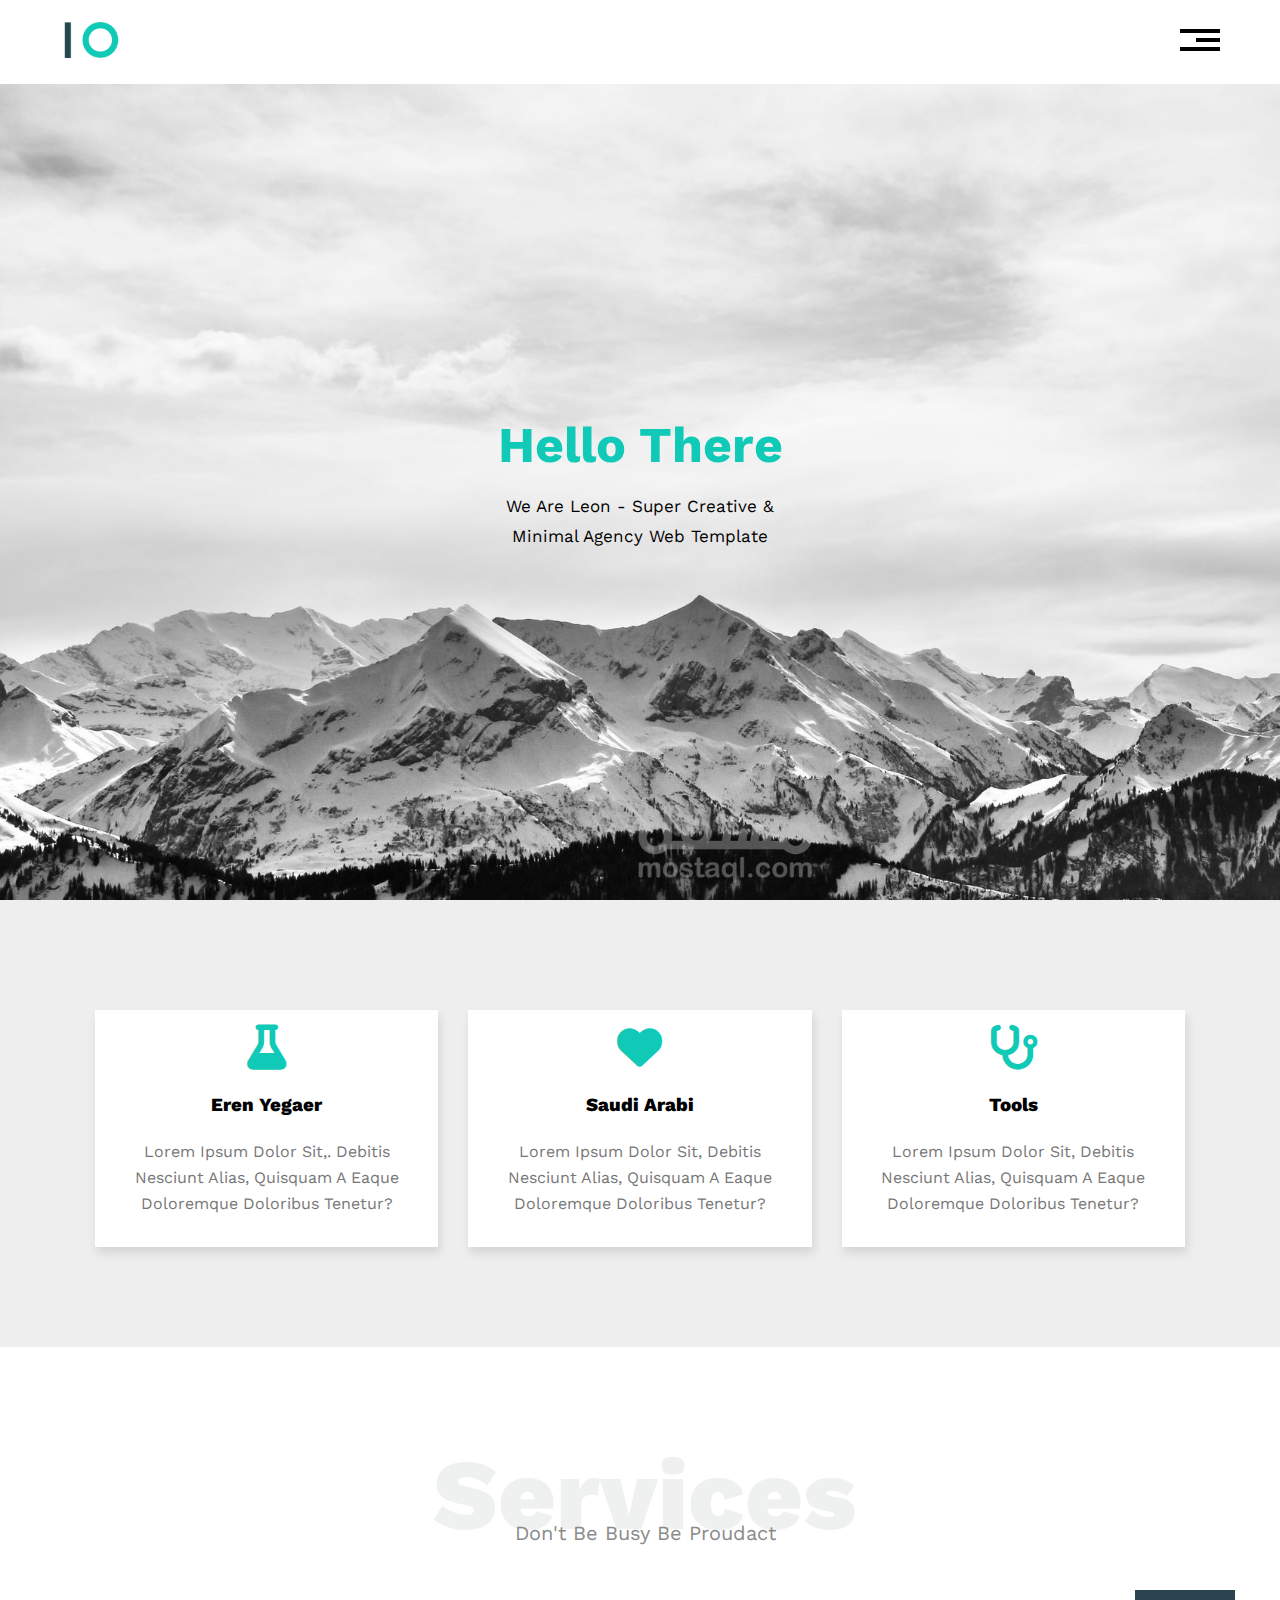
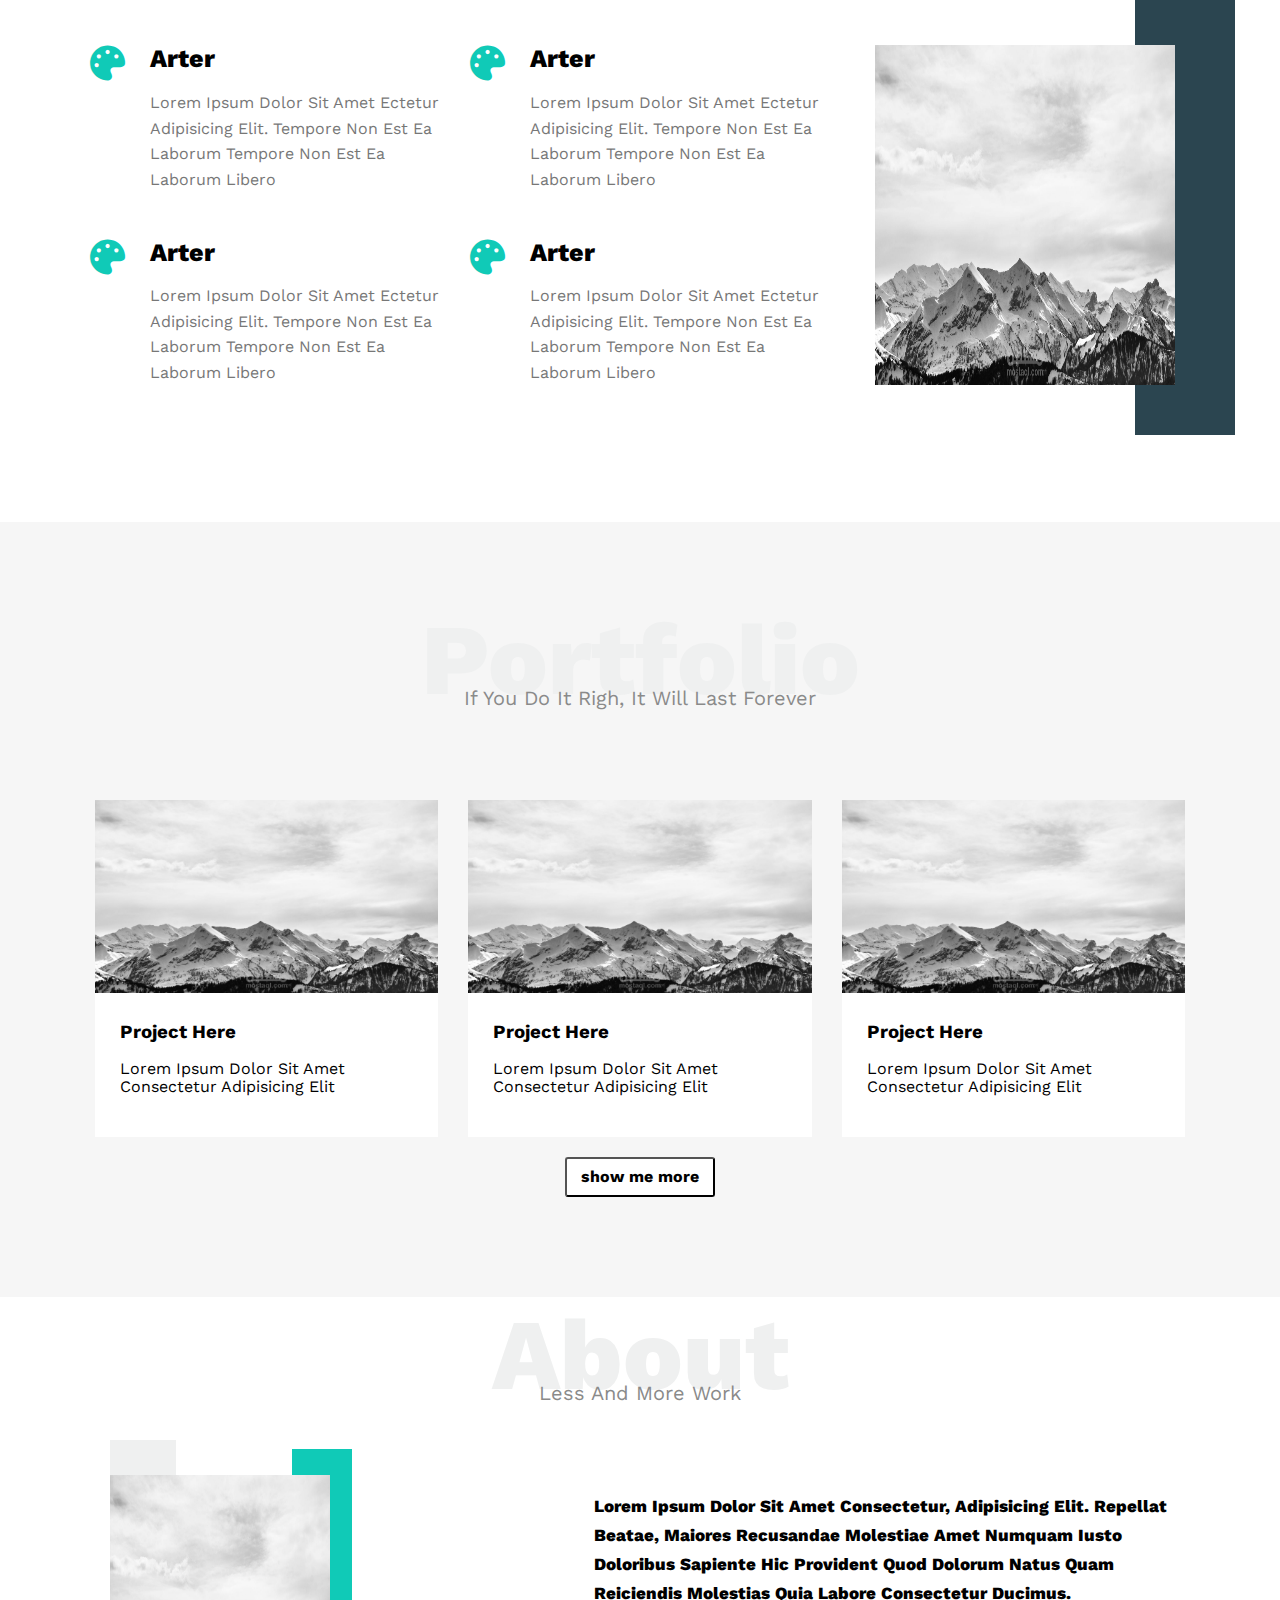
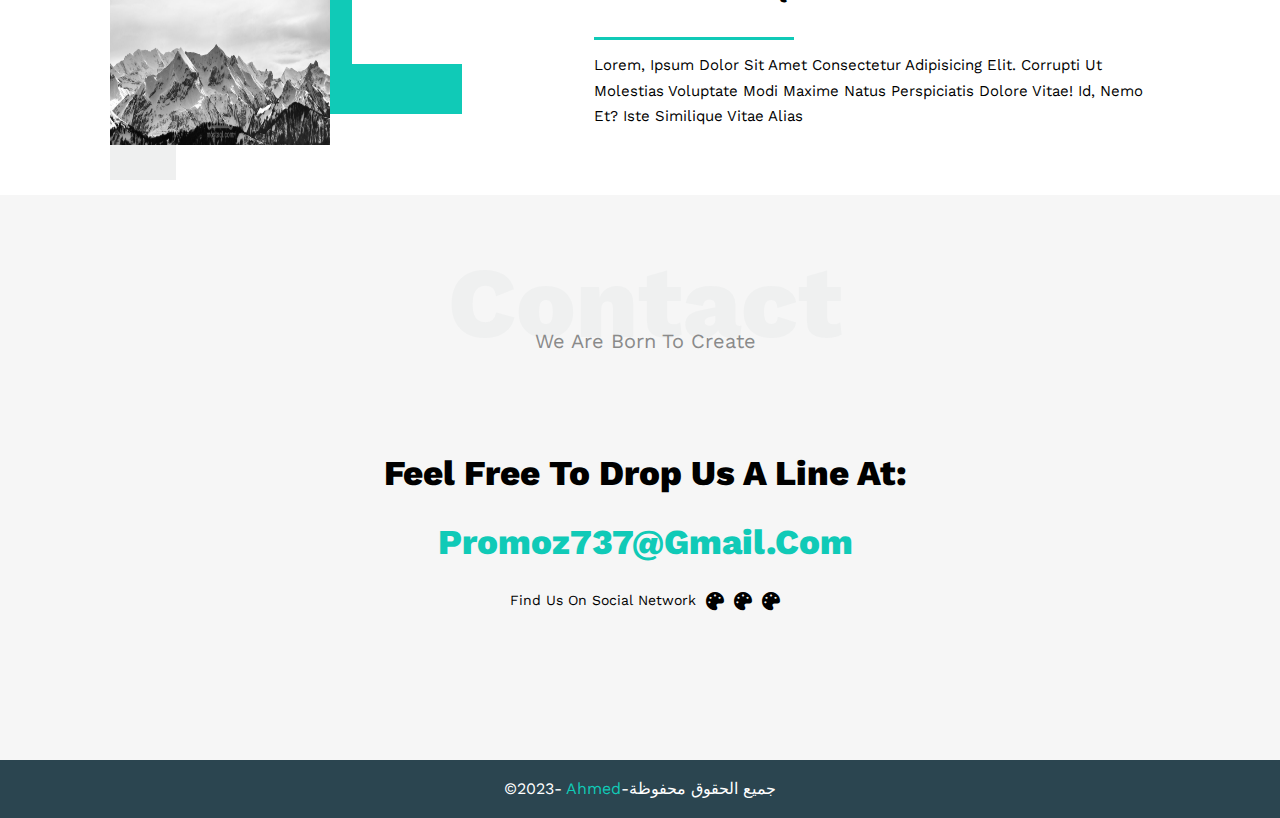
<file: site-1/index.html>
<!DOCTYPE html>
<html lang="en">

<head>
    <meta charset="UTF-8">
    <meta http-equiv="X-UA-Compatible" content="IE=edge">
    <meta name="viewport" content="width=device-width, initial-scale=1.0">
    <title>tem-test</title>
    <link rel="stylesheet" href="css/style.css">
    <!-- normalize css -->
    <link rel="stylesheet" href="css/normalize.css">
    <!-- google fonts -->
    <link rel="preconnect" href="https://fonts.googleapis.com">
    <link rel="preconnect" href="https://fonts.gstatic.com" crossorigin>
    <link href="https://fonts.googleapis.com/css2?family=Work+Sans:ital,wght@0,400;0,500;0,600;0,700;0,900;1,600;1,800&display=swap" rel="stylesheet">
    <link rel="stylesheet" href="css/all.min.css">
</head>

<body>
    <div class="contaner">
        <header>

            <div>
                <img class="logo" src="img/logo.png" alt="">

            </div>
            <div class="links">
                <span class="icon">
                    <span></span>
                <span></span>
                <span></span>
                </span>
                <ul>
                    <li>
                        <a href="#services">services</a>
                    </li>
                    <li>
                        <a href="#portfolio">portfolio</a>
                    </li>
                    <li>
                        <a href="#about">about</a>
                    </li>
                    <li>
                        <a href="#contact">contact</a>
                    </li>
                </ul>
            </div>

        </header>
    </div>
    <div class="landing">
        <div class="text">
            <h1>hello there</h1>
            <p>we are leon - super creative & minimal agency web template</p>
        </div>
    </div>

    <!-- start area 2 cards -->
    <div class="b-1 " id="services">
        <div class="contaner pad-50">
            <div class="cards">
                <div class="card">
                    <i class="fa-solid fa-flask"></i>
                    <h3>Eren yegaer</h3>
                    <p>Lorem ipsum dolor sit,. Debitis nesciunt alias, Quisquam a eaque doloremque doloribus tenetur?
                    </p>
                </div>
                <div class="card">
                    <i class="fa-solid fa-heart"></i>
                    <h3>saudi arabi</h3>
                    <p>Lorem ipsum dolor sit, Debitis nesciunt alias, Quisquam a eaque doloremque doloribus tenetur?</p>
                </div>
                <div class="card">
                    <i class="fa-solid fa-stethoscope"></i>
                    <h3>tools</h3>
                    <p>Lorem ipsum dolor sit, Debitis nesciunt alias, Quisquam a eaque doloremque doloribus tenetur?</p>
                </div>
            </div>
        </div>
    </div>
    <!-- end area 2 cards -->
    <!-- start services area  -->
    <div class="services  pad-50">
        <div class="contaner">
            <h2 class="sp-h2">services</h2>
            <p>don't be busy be proudact</p>
            <div class="services-contant">
                <div class="A-1">
                    <div class="srv">

                        <i class="fa-solid fa-palette"></i>

                        <div class="text">
                            <h3>arter</h3>
                            <p>Lorem ipsum dolor sit amet ectetur adipisicing elit. Tempore non est ea laborum Tempore non est ea laborum libero </p>
                        </div>

                    </div>

                    <div class="srv">

                        <i class="fa-solid fa-palette"></i>

                        <div class="text">
                            <h3>arter</h3>
                            <p>Lorem ipsum dolor sit amet ectetur adipisicing elit. Tempore non est ea laborum Tempore non est ea laborum libero </p>
                        </div>


                    </div>

                </div>


                <div class="A-1 A-2">
                    <div class="srv">

                        <i class="fa-solid fa-palette"></i>

                        <div class="text">
                            <h3>arter</h3>
                            <p>Lorem ipsum dolor sit amet ectetur adipisicing elit. Tempore non est ea laborum Tempore non est ea laborum libero </p>
                        </div>

                    </div>

                    <div class="srv">

                        <i class="fa-solid fa-palette"></i>

                        <div class="text">
                            <h3>arter</h3>
                            <p>Lorem ipsum dolor sit amet ectetur adipisicing elit. Tempore non est ea laborum Tempore non est ea laborum libero </p>
                        </div>


                    </div>

                </div>


                <div class="A-1">
                    <div class="image">
                        <img src="img/landing.jpg" alt="">
                    </div>
                </div>



            </div>
        </div>
    </div>
    <!-- end services area  -->

    <!-- start portfolio area  -->

    <div class="portofolio" id="portfolio">
        <div class="contaner pad-50">
            <h2 class="sp-h2">
                portfolio
            </h2>
            <p>
                if you do it righ, it will last forever
            </p>
            <div class="cards B-3">
                <div class="card">
                    <img src="./img/landing.jpg" alt="">
                    <div class="text">
                        <h3>project here</h3>
                        <p> Lorem ipsum dolor sit amet consectetur adipisicing elit </p>
                    </div>
                </div>
                <div class="card">
                    <img src="./img/landing.jpg" alt="">
                    <div class="text">
                        <h3>project here</h3>
                        <p> Lorem ipsum dolor sit amet consectetur adipisicing elit </p>
                    </div>
                </div>
                <div class="card">
                    <img src="./img/landing.jpg" alt="">
                    <div class="text">
                        <h3>project here</h3>
                        <p> Lorem ipsum dolor sit amet consectetur adipisicing elit </p>
                    </div>
                </div>
            </div>
            <button>show me more</button>
        </div>
    </div>
    <!-- end portfolio area  -->
    <!-- start asbout  area  -->
    <div class="about" id="about">
        <div class="contaner">
            <h2 class="sp-h2">about</h2>
            <p>less and more Work</p>
            <div class="about-contant pad-50">
                <div class="imge">
                    <img src="./img/landing.jpg" alt="">
                </div>
                <div class="text">
                    <p>Lorem ipsum dolor sit amet consectetur, adipisicing elit. Repellat beatae, maiores recusandae molestiae amet numquam iusto doloribus sapiente hic provident quod dolorum natus quam reiciendis molestias quia labore consectetur ducimus.
                    </p>
                    <p>Lorem, ipsum dolor sit amet consectetur adipisicing elit. Corrupti ut molestias voluptate modi maxime natus perspiciatis dolore vitae! Id, nemo et? Iste similique vitae alias
                </div>
            </div>
        </div>
    </div>
    <!-- end asbout  area  -->
    <!-- start contact  area  -->
    <div class="contact pad-50" id="contact">
        <div class="contaner">
            <h2 class="sp-h2">contact</h2>
            <p>we are born to create</p>
            <div class="contact-con">
                <h2>feel free to drop us a line at:</h2>
                <h2>promoz737@gmail.com</h2>
                <div class="social">
                    <p>find us on social network</p>
                    <i class="fa-solid fa-palette"></i>
                    <i class="fa-solid fa-palette"></i>
                    <i class="fa-solid fa-palette"></i>

                </div>
            </div>
        </div>
    </div>
    <!-- end contact  area  -->
    <div class="footer">
        &copy;2023- <span>Ahmed</span>-جميع الحقوق محفوظة
    </div>
</body>

</html>
</file>
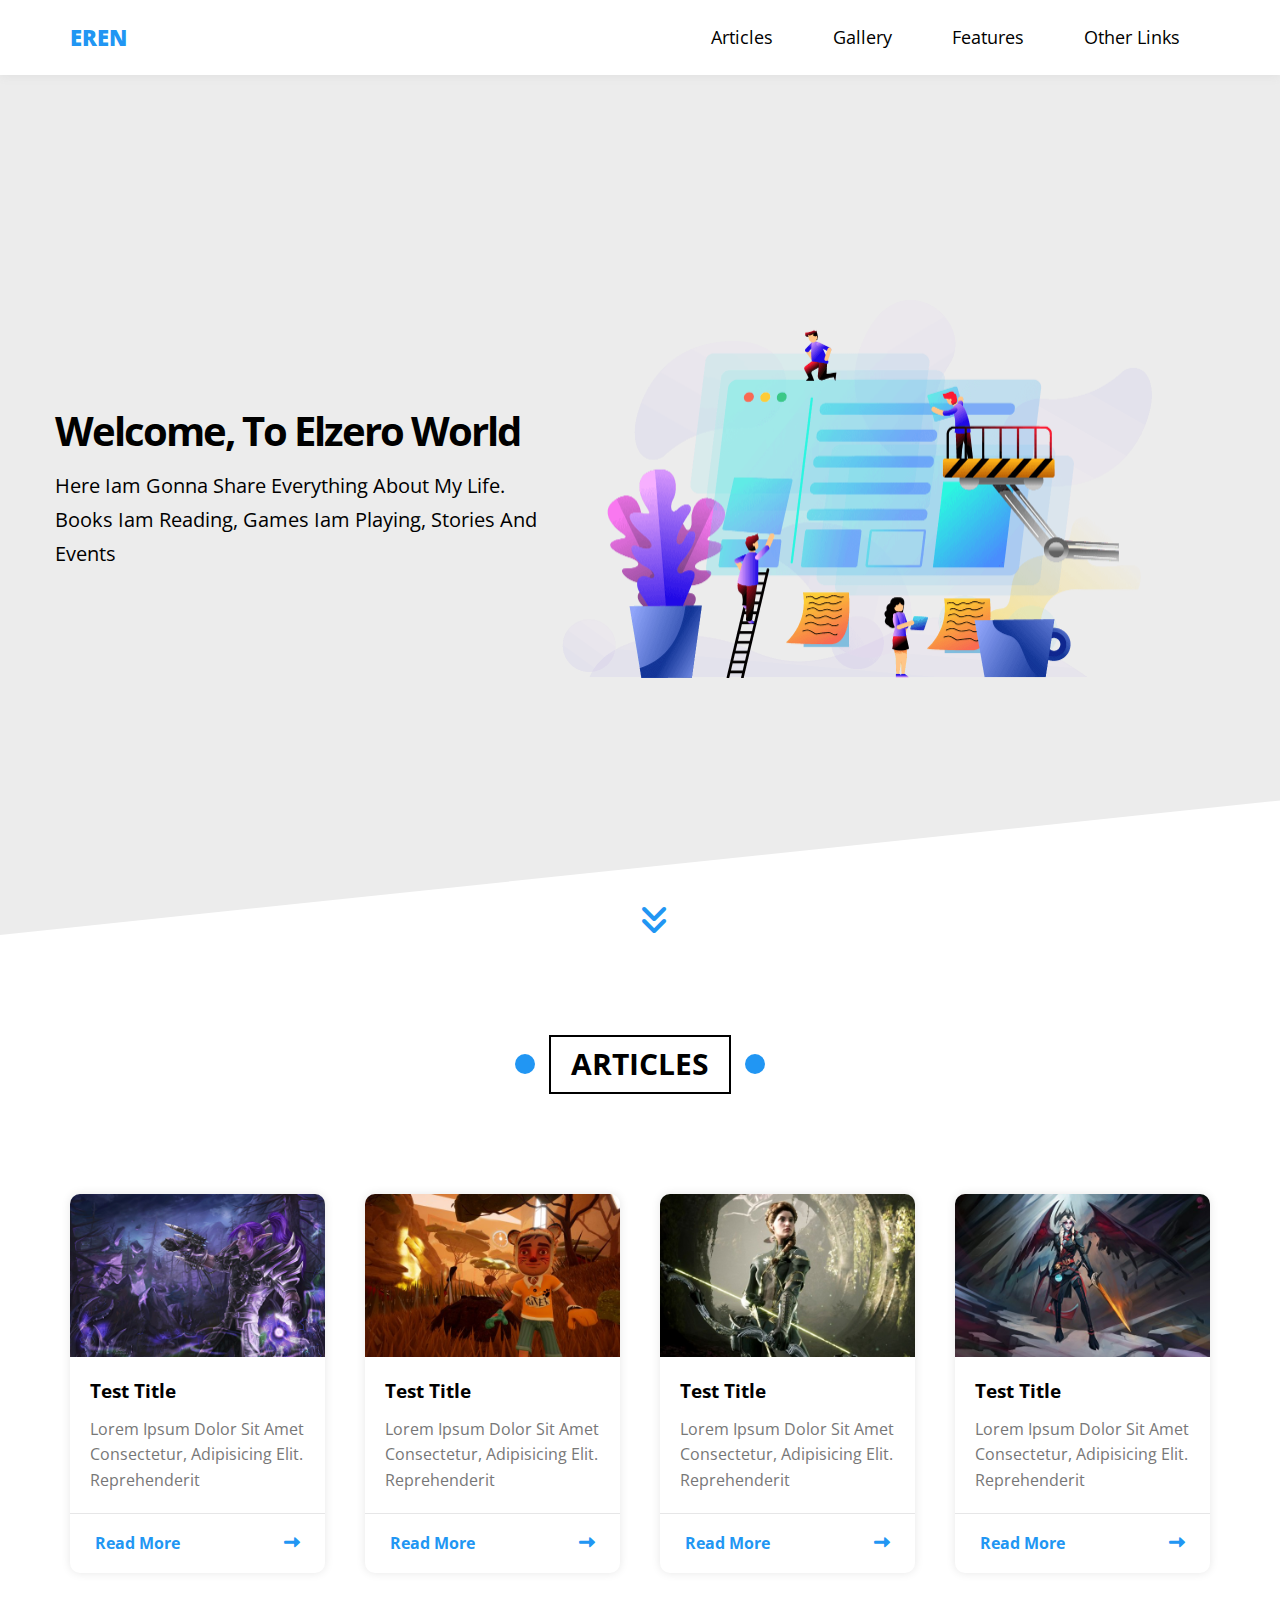
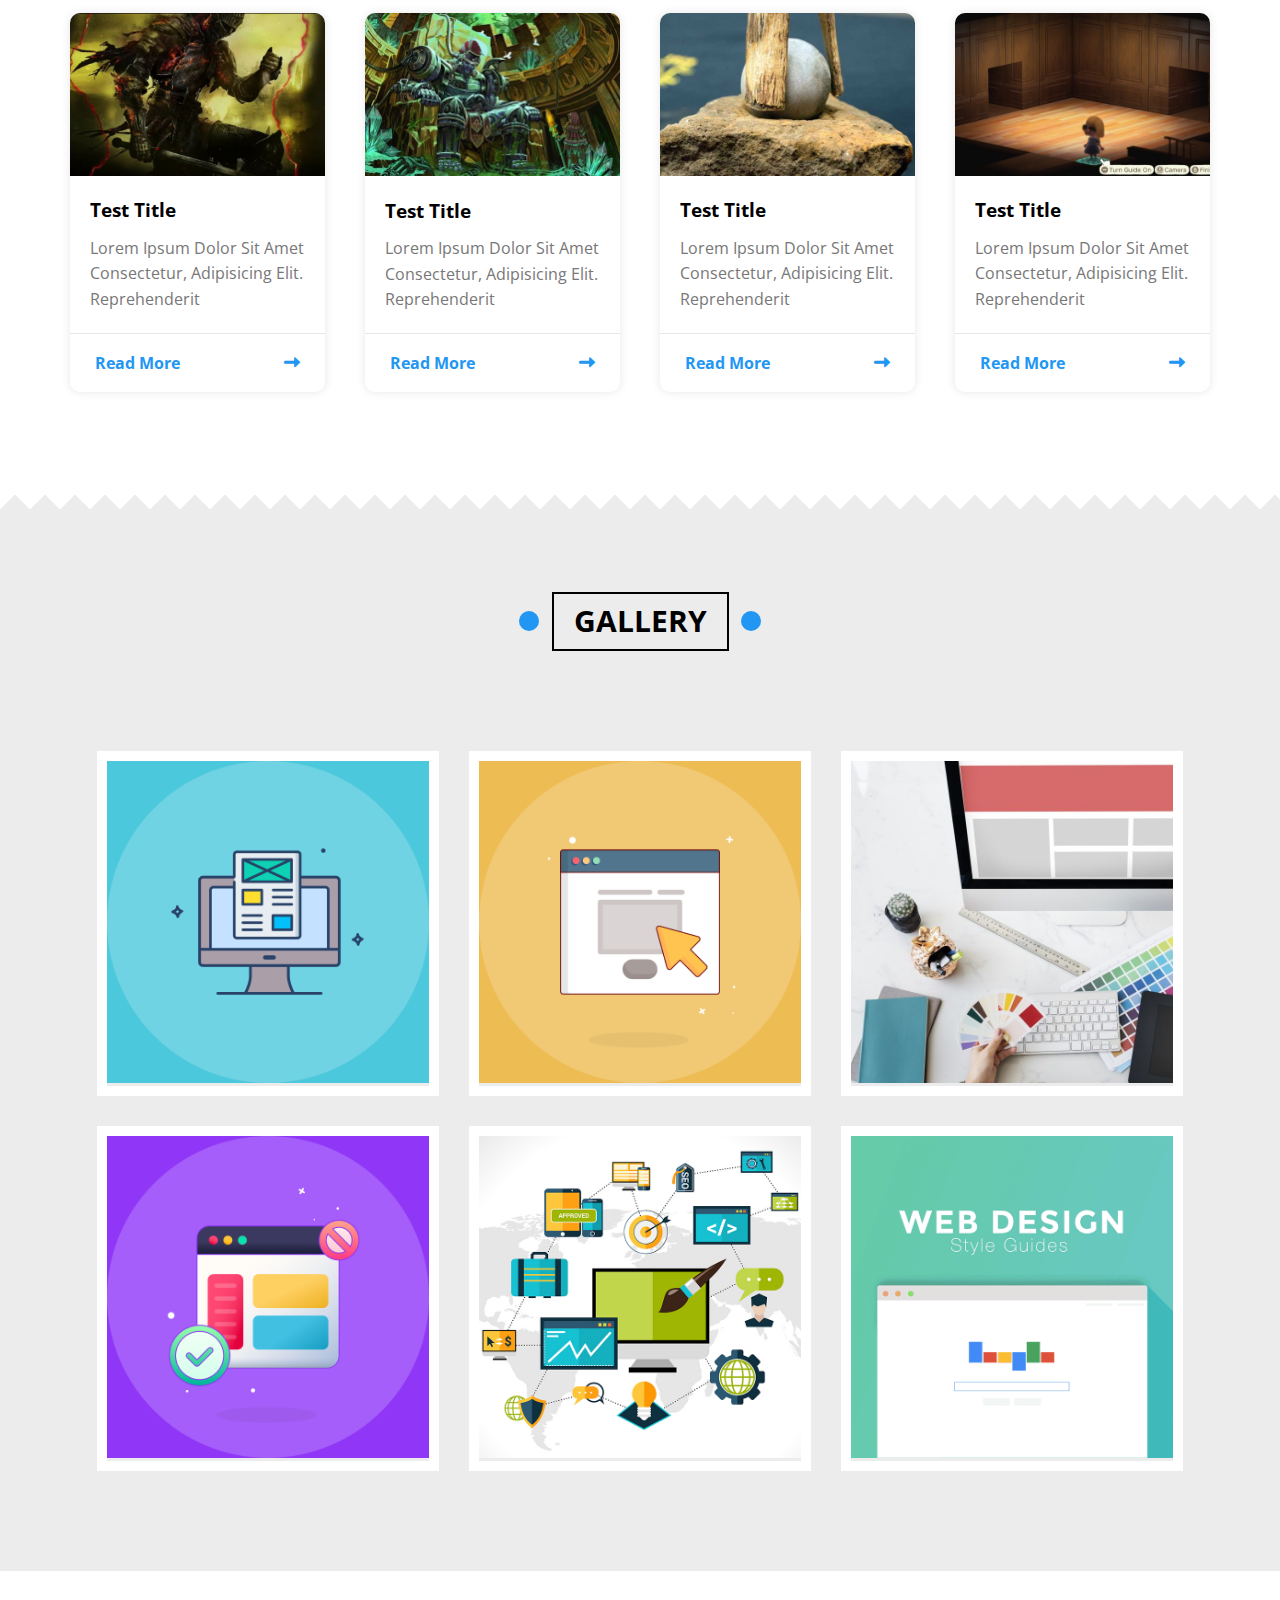
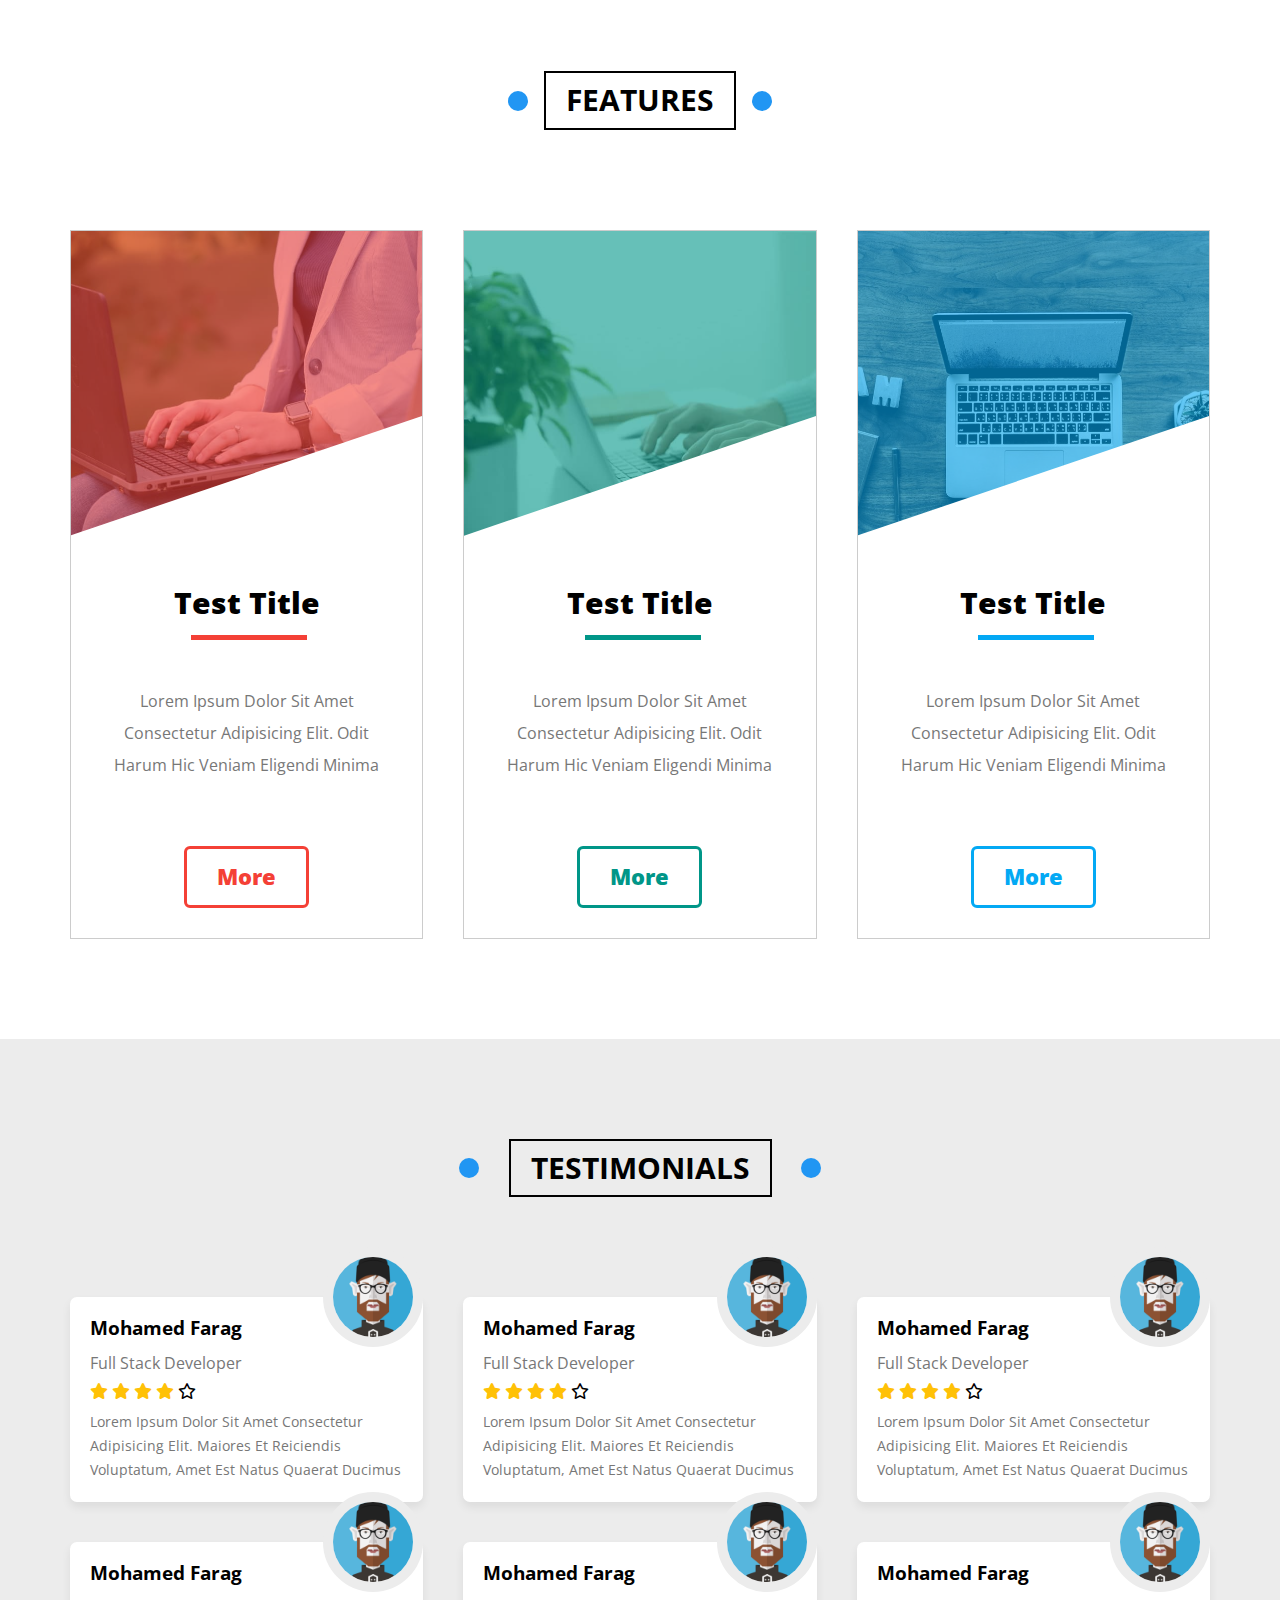
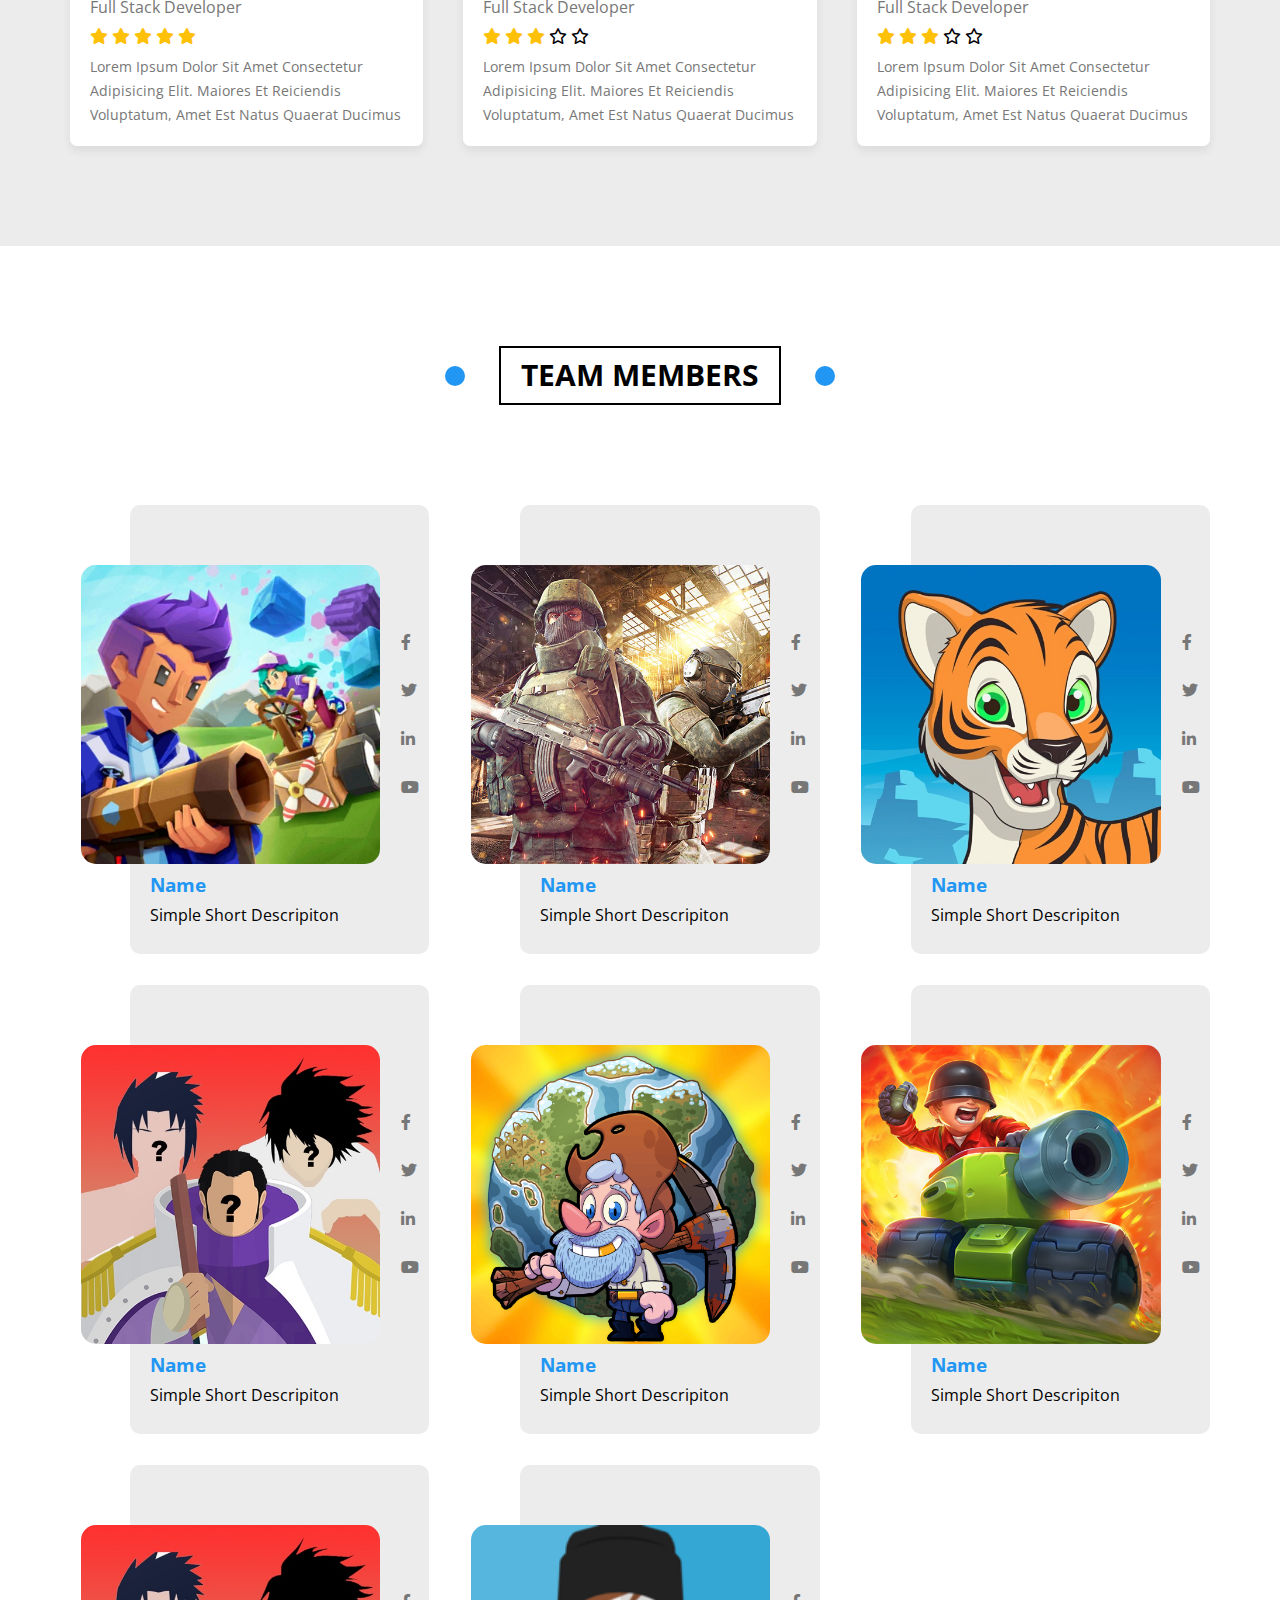
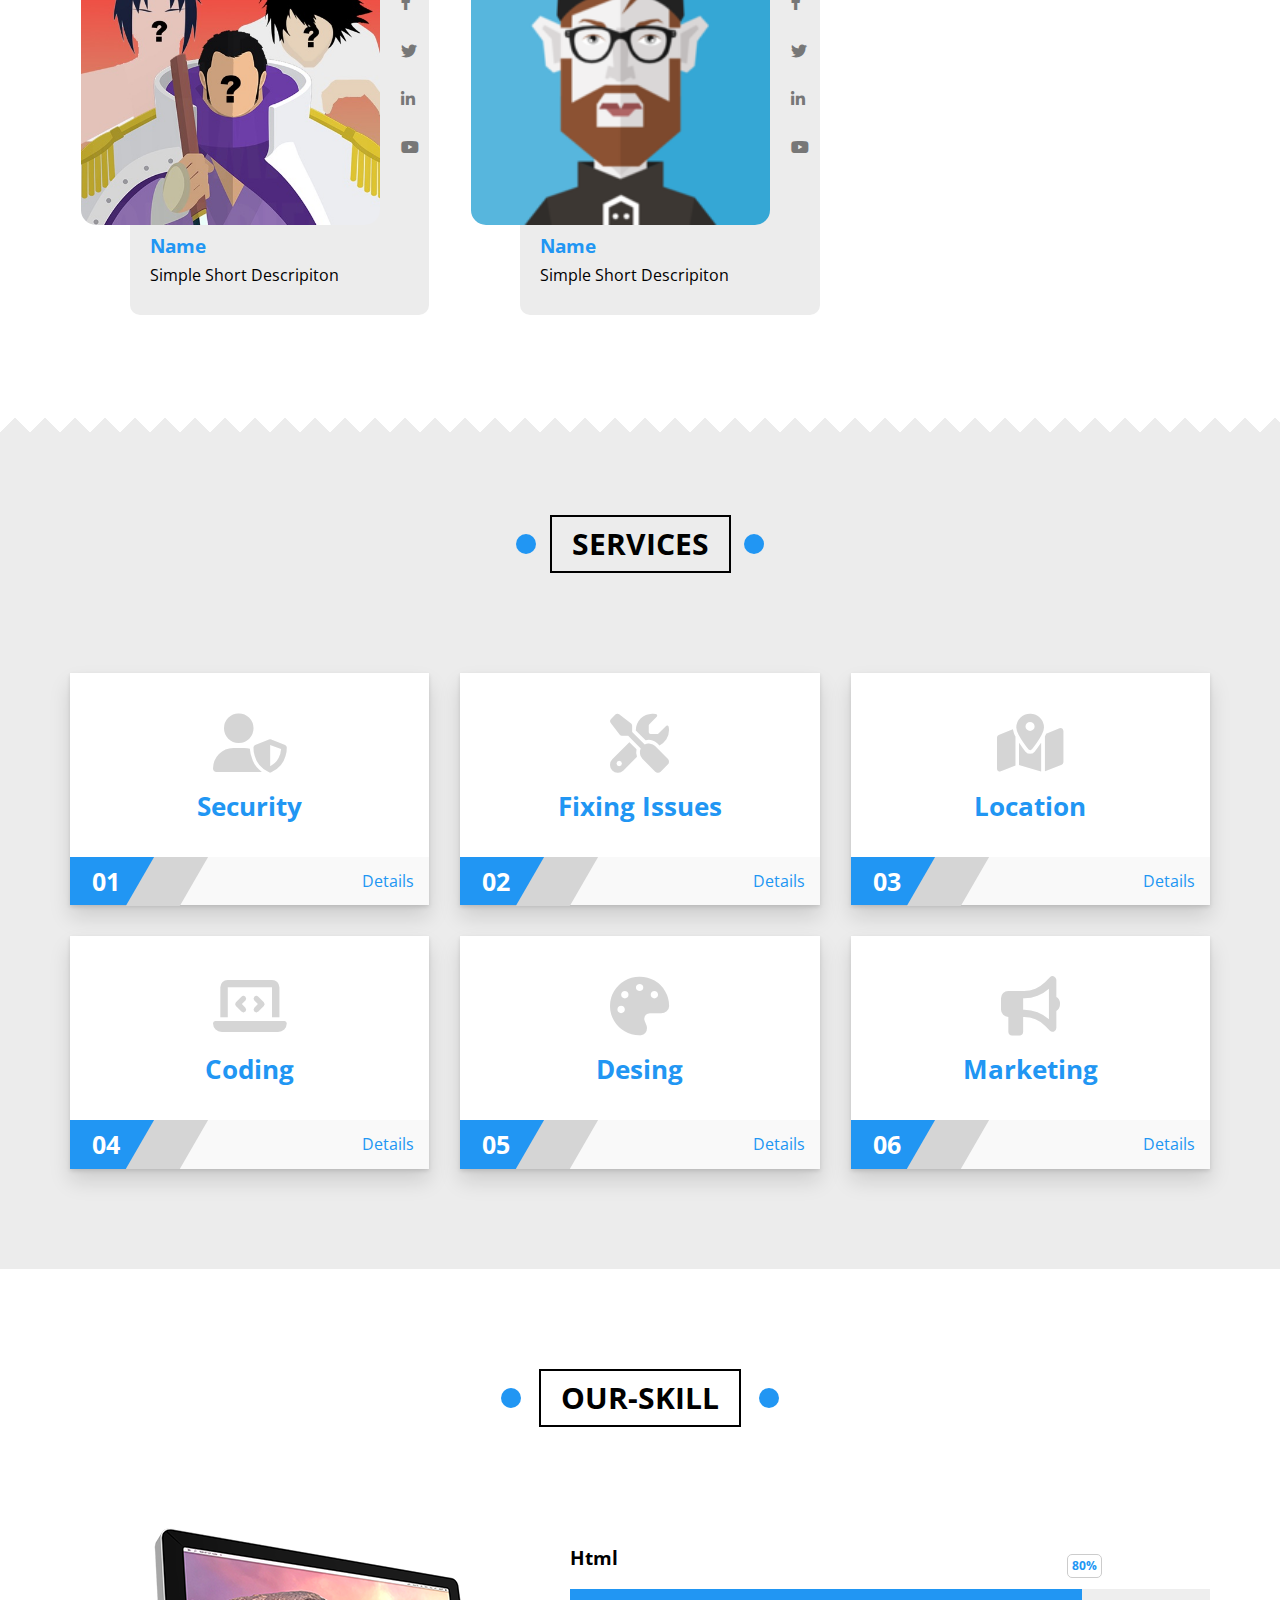
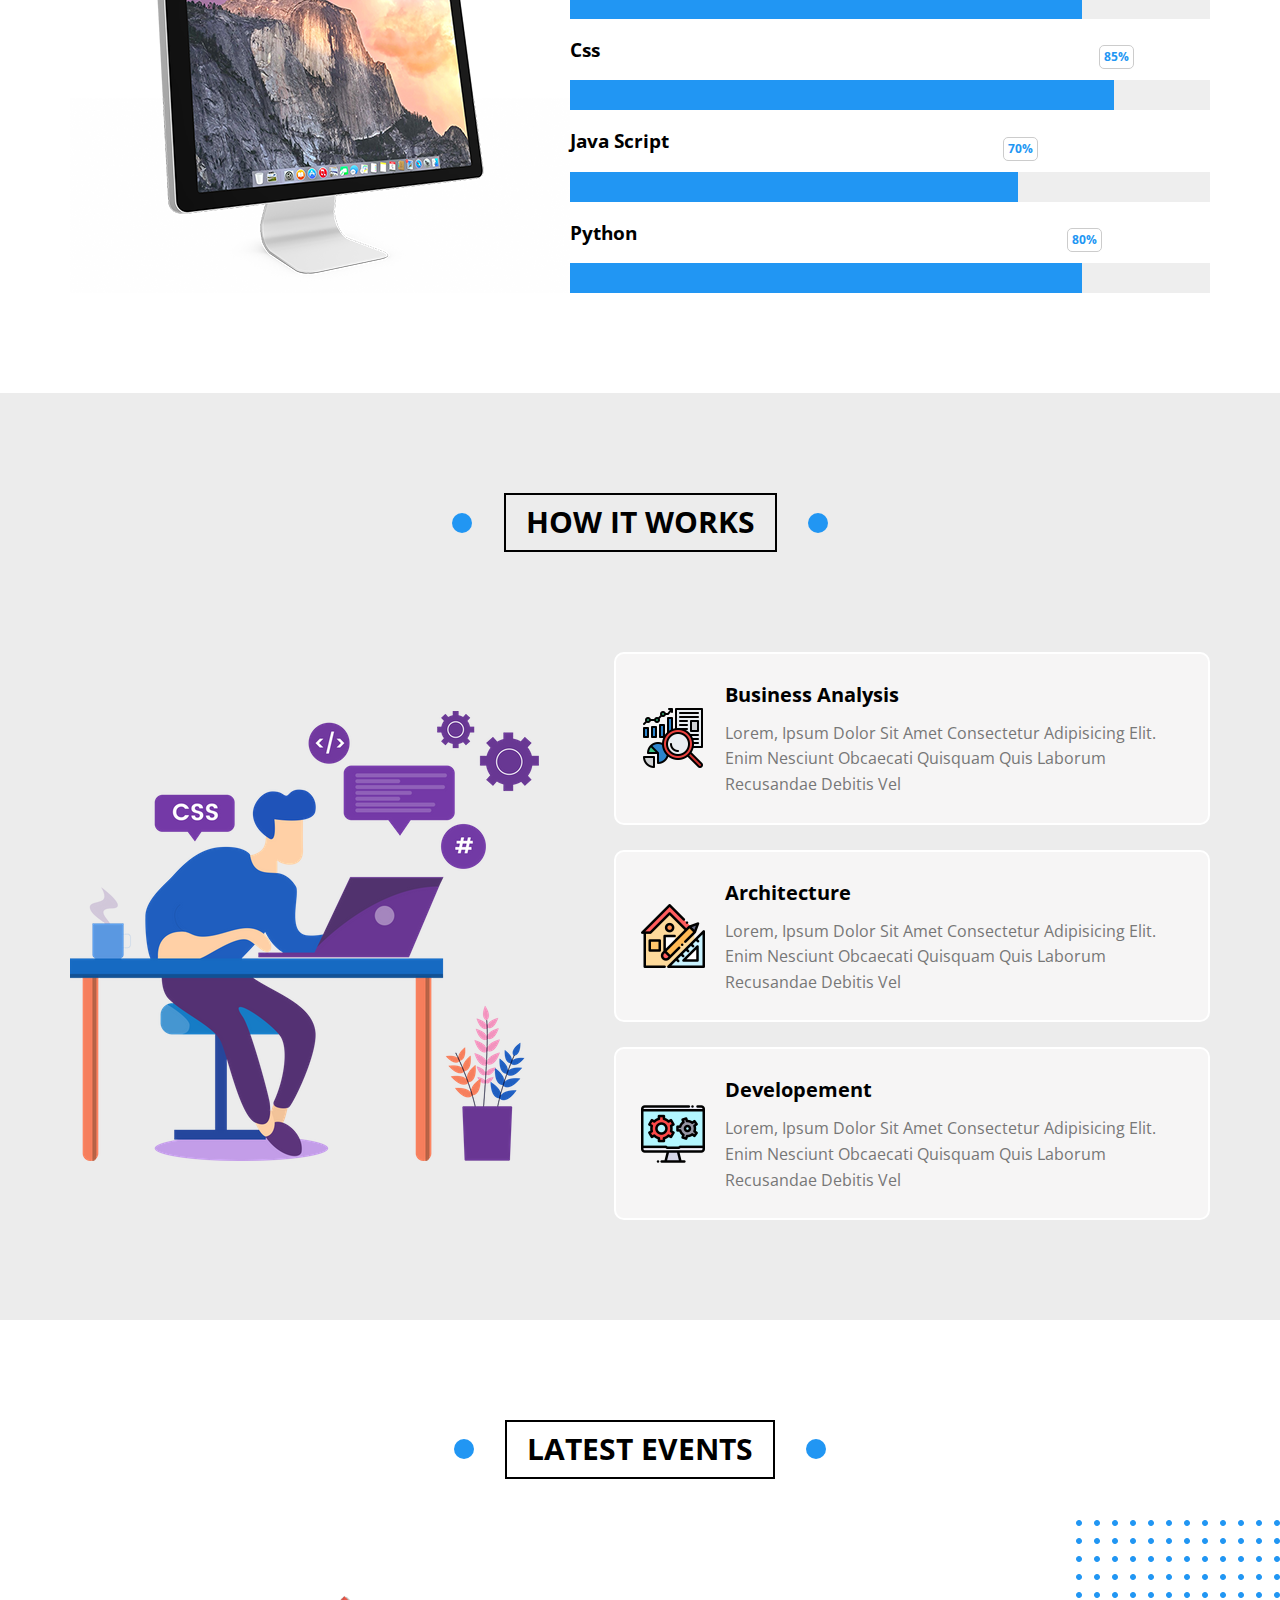
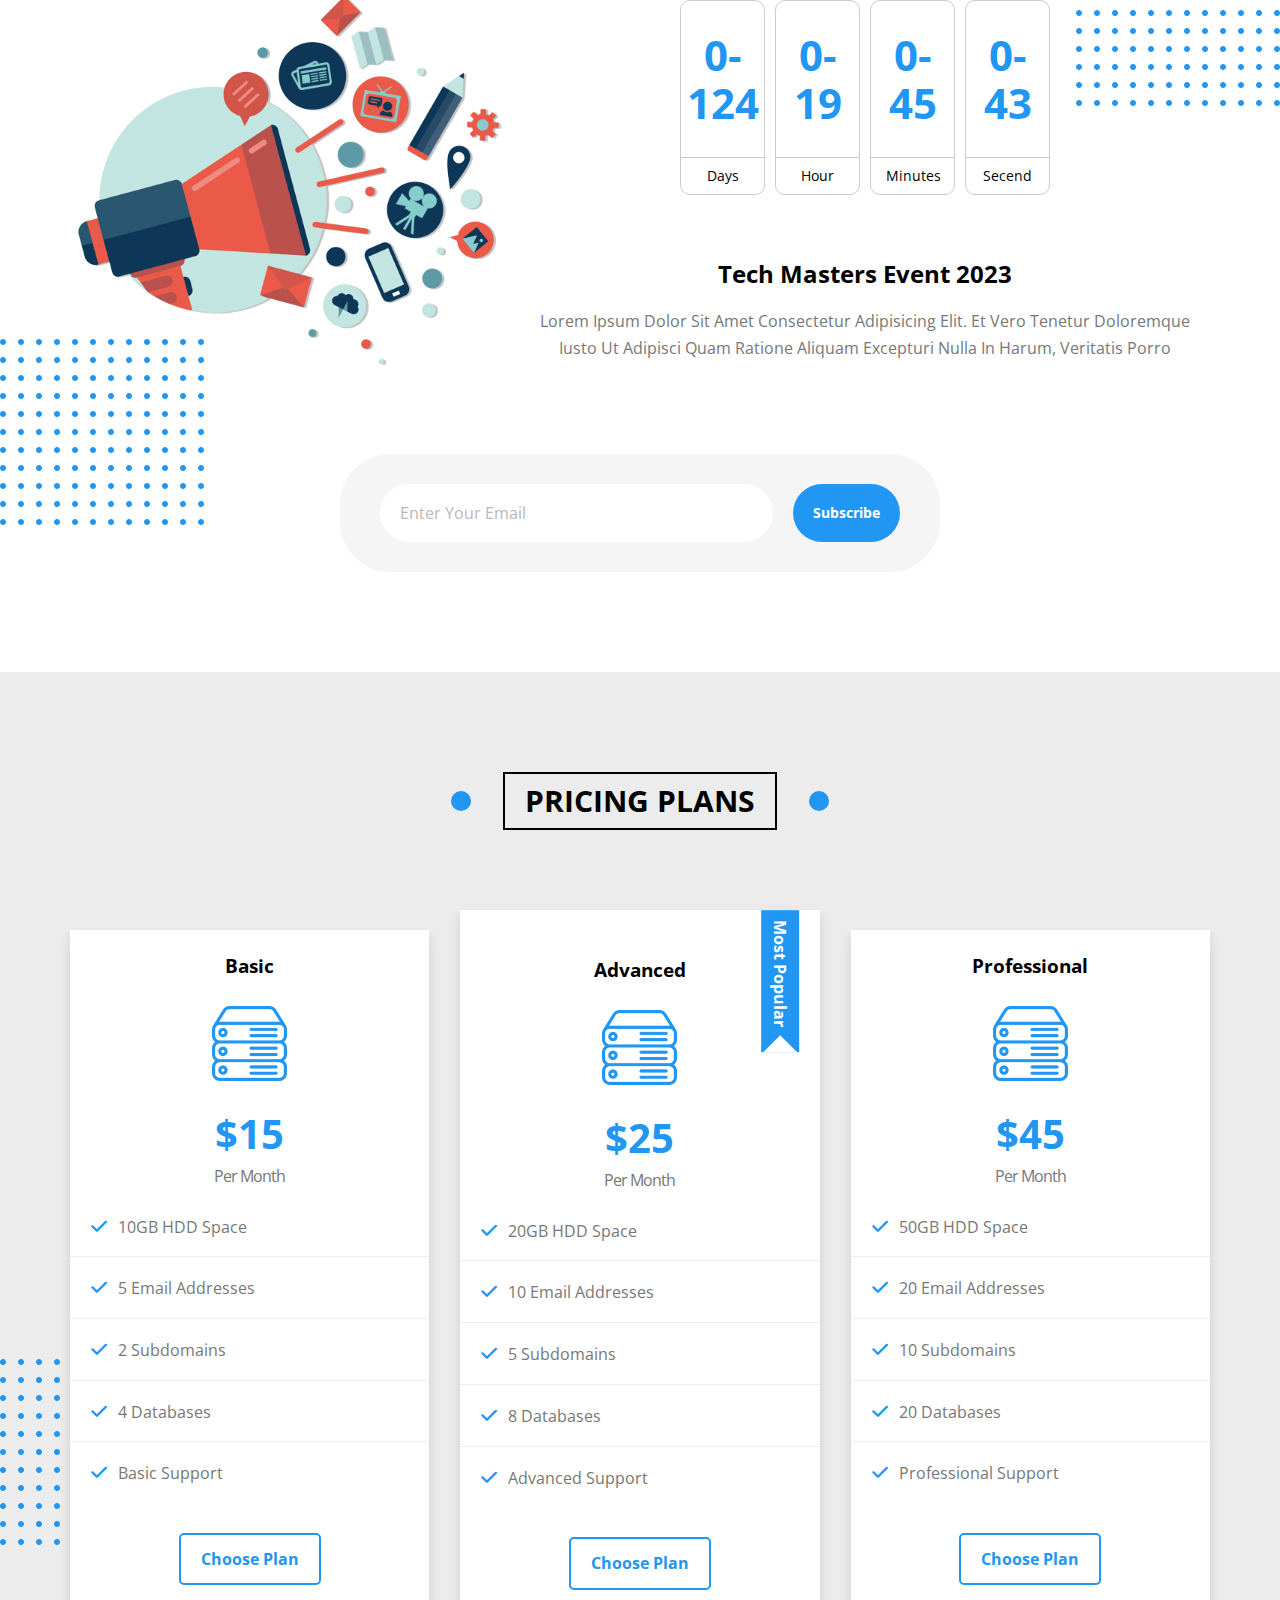
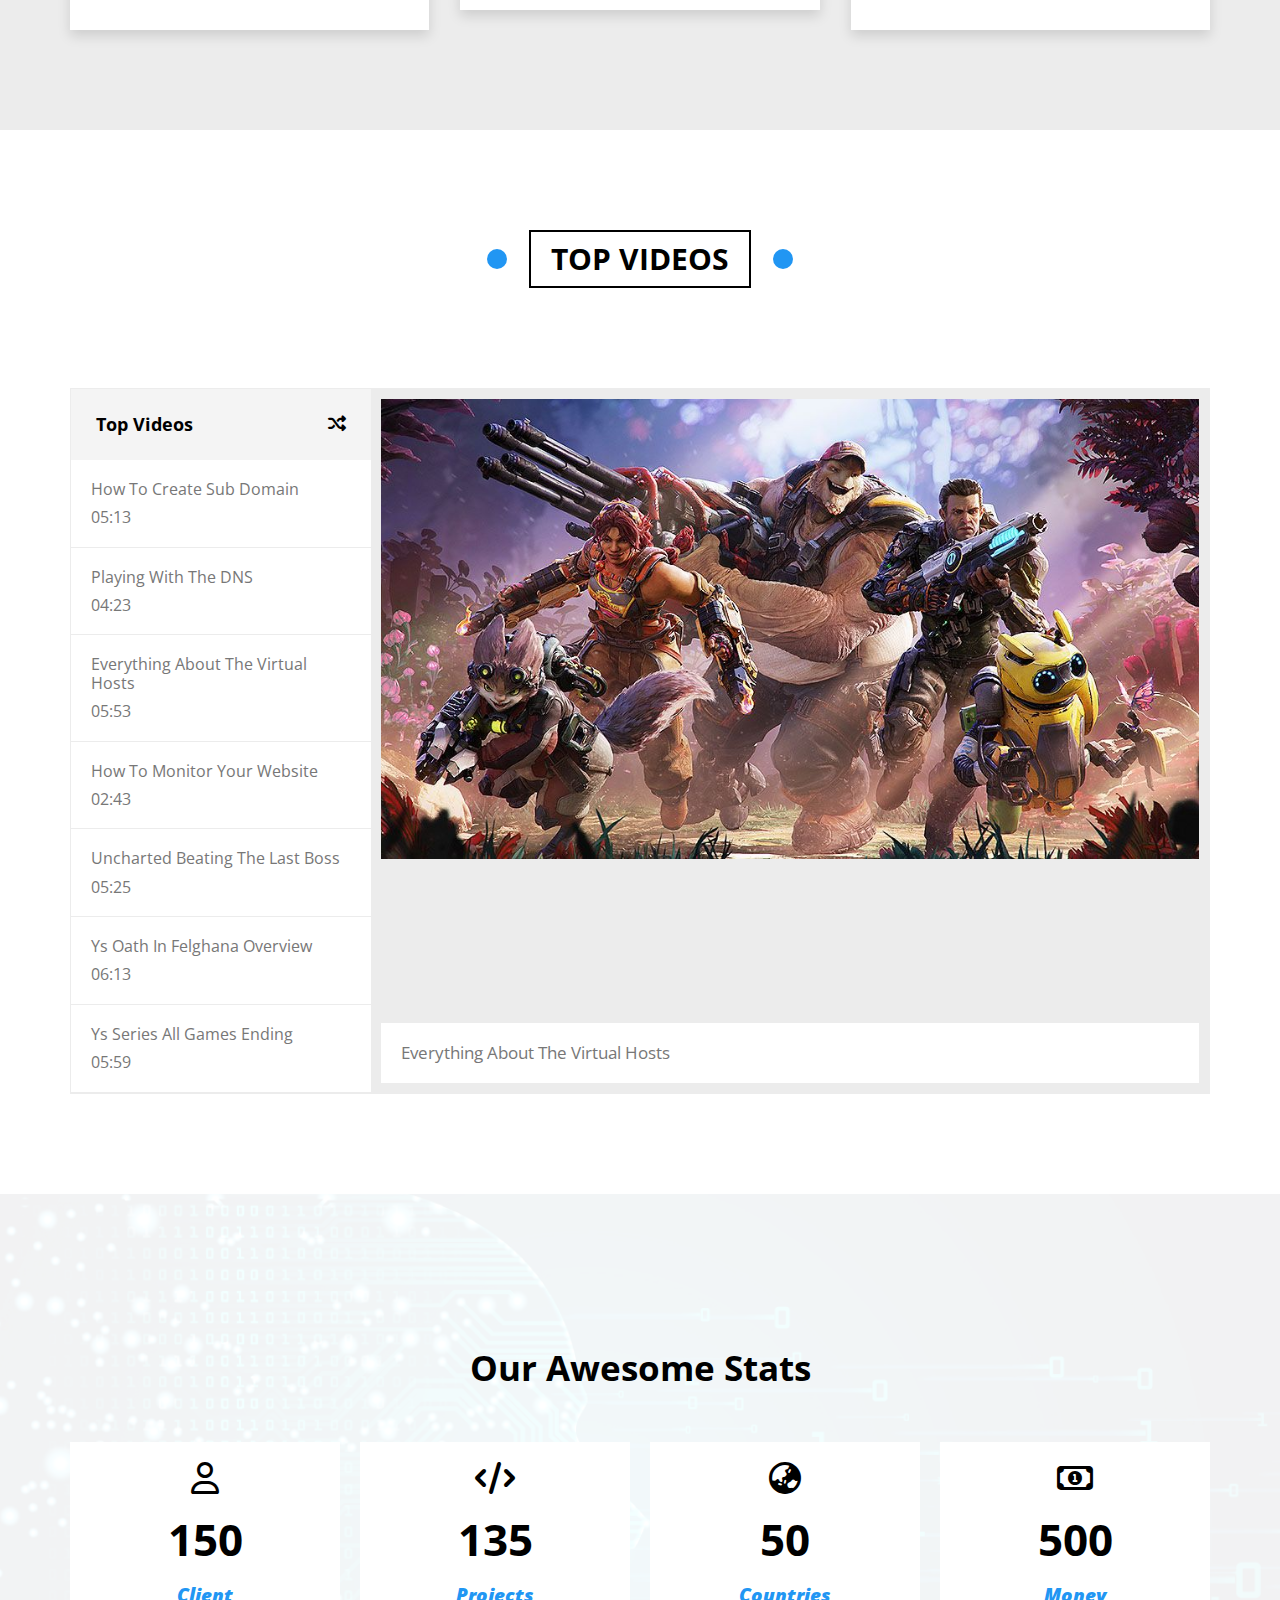
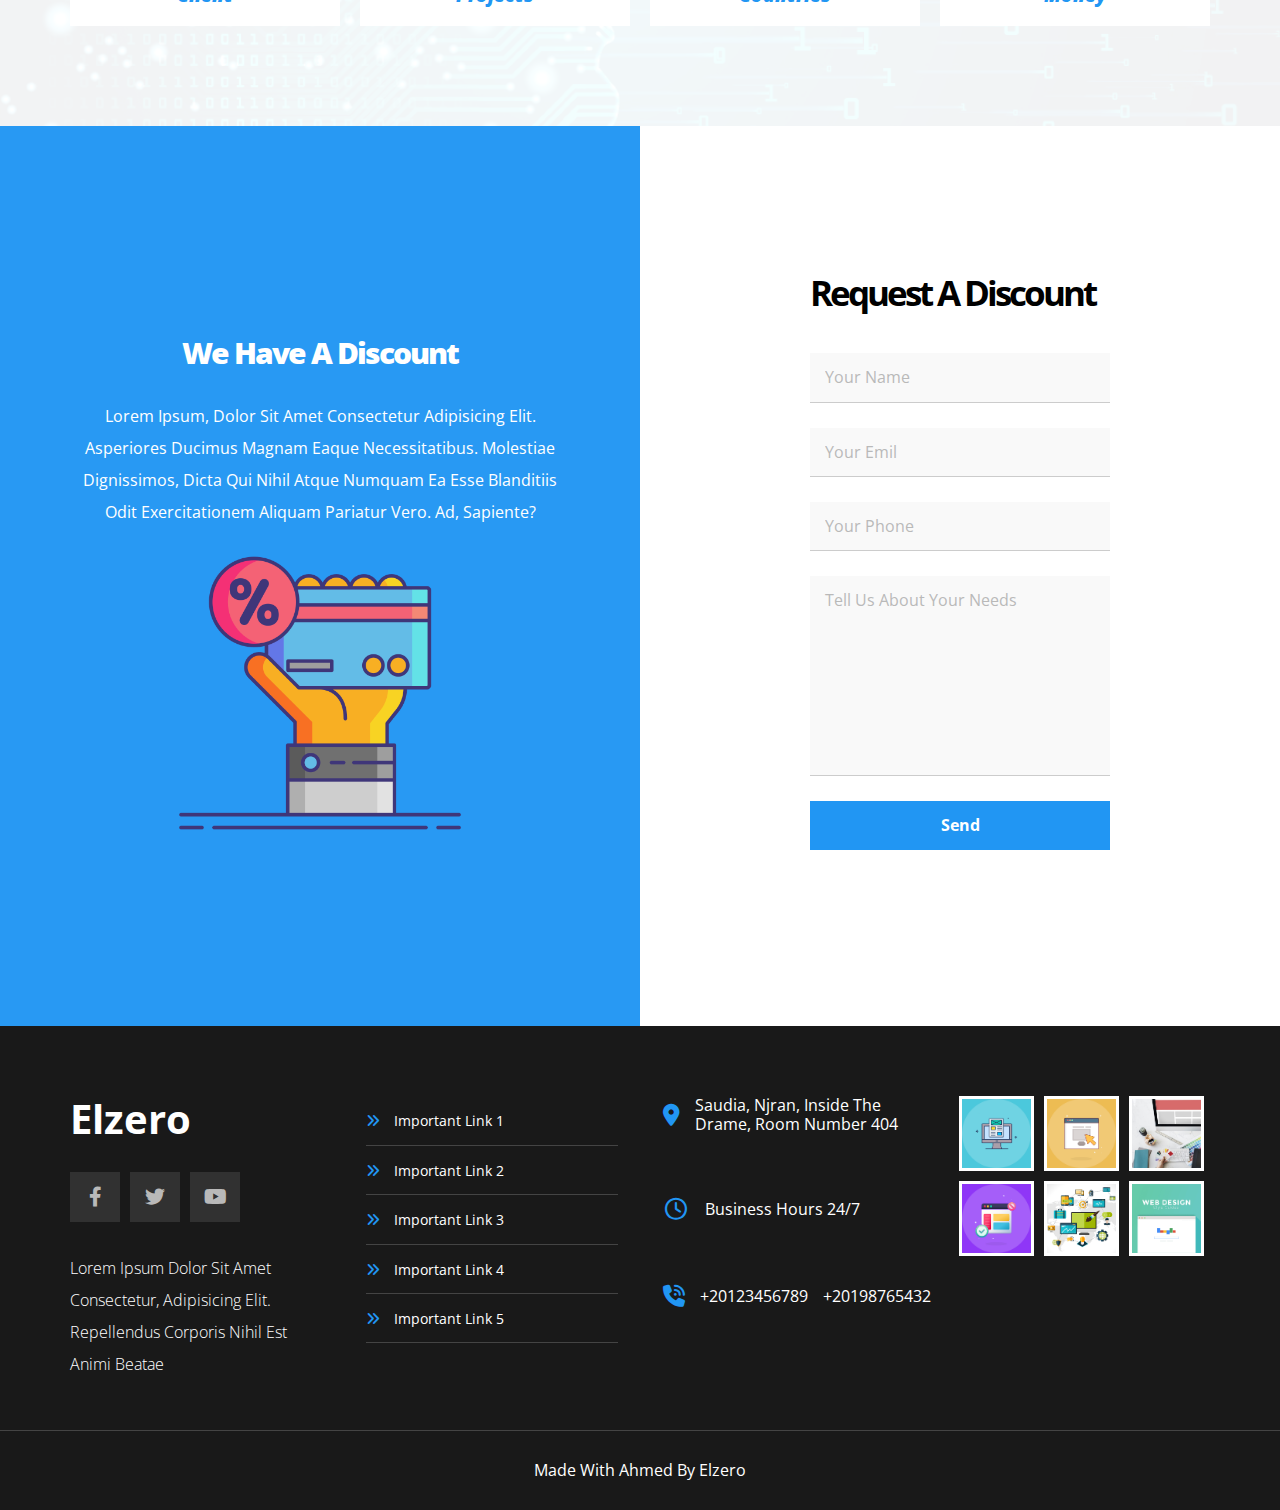
<file: Templet-3/index.html>
<!DOCTYPE html>
<html lang="en">

<head>
    <meta charset="UTF-8">
    <meta http-equiv="X-UA-Compatible" content="IE=edge">
    <meta name="viewport" content="width=device-width, initial-scale=1.0">
    <title>Eren|Yeager</title>
    <link rel="stylesheet" href="./css/all.min.css">
    <link rel="stylesheet" href="./css/normalize.css">
    <link rel="stylesheet" href="./css/style.css">
    <link rel="preconnect" href="https://fonts.googleapis.com">
    <link rel="preconnect" href="https://fonts.gstatic.com" crossorigin>
    <link href="https://fonts.googleapis.com/css2?family=Open+Sans:ital,
            wght@0,300;0,400;0,500;0,600;0,700;0,800;1,400;1,600&family=Work+Sans:ital
            ,wght@0,400;0,500;0,600;0,700;0,900;1,600;1,800&display=swap" rel="stylesheet">
    <style>
        @import url('https://fonts.googleapis.com/css2?family=Open+Sans:ital,wght@0,300;0,400;0,500;0,600;0,700;0,800;1,400;1,600&family=Work+Sans:ital,wght@0,400;0,500;0,600;0,700;0,900;1,600;1,800&display=swap');
    </style>

</head>

<body>
    <!-- start-header  -->
    <header id="scrol-up">
        <div class="container">
            <a href="#scrol-up" class="logo">Eren</a>
            <nav>
                <ul class="link-nav">
                    <li><a href="#articles">Articles</a></li>
                    <li><a href="#gallery">Gallery</a></li>
                    <li><a href="#features">Features</a></li>
                    <li>
                        <a href="#">Other Links</a>
                        <div class="other-link">
                            <div class="imge"><img src="./imge/megamenu.png" alt=""></div>
                            <ul class="link">

                                <li>
                                    <a href="#testimonials"><i class="far fa-comments fa-fw"></i> Testimonials</a>
                                </li>
                                <li>
                                    <a href="#team"><i class="far fa-user fa-fw"></i> Team Members</a>
                                </li>
                                <li>
                                    <a href="#services"><i class="far fa-building fa-fw"></i> Services</a>
                                </li>
                                <li>
                                    <a href="#our-skills"><i class="far fa-check-circle fa-fw"></i> Our Skills</a>
                                </li>
                                <li>
                                    <a href="#work-steps"><i class="far fa-clipboard fa-fw"></i> How It Works</a>
                                </li>
                            </ul>
                            <ul class="link">
                                <li>
                                    <a href="#events"><i class="far fa-calendar-alt fa-fw"></i> Events</a>
                                </li>
                                <li>
                                    <a href="#pricing"><i class="fas fa-server fa-fw"></i> Pricing Plans</a>
                                </li>
                                <li>
                                    <a href="#video"><i class="far fa-play-circle fa-fw"></i> Top Videos</a>
                                </li>
                                <li>
                                    <a href="#stats"><i class="far fa-chart-bar fa-fw"></i> Stats</a>
                                </li>
                                <li>
                                    <a href="#discount"><i class="fas fa-percent fa-fw"></i> Request A Discount</a>
                                </li>

                            </ul>



                        </div>
                    </li>
                </ul>
            </nav>
        </div>

    </header>
    <!-- start-header  -->
    <!-- start-landing  -->
    <div class="landing">
        <div class="container">
            <div class="text">
                <h2>Welcome, To Elzero World</h2>
                <p>Here Iam gonna share everything about my life. Books Iam reading, Games Iam Playing, Stories and
                    Events
                </p>
            </div>
            <img src="./imge/landing-image.png" alt="">

        </div>
        <a href=""><i class="fas fa-angle-double-down fa-2x"></i></a>
    </div>
    <!-- end-landing  -->
    <!-- start-Articles  -->

    <div class="articles">
        <h2 class="sp-head">
            Articles
        </h2>
        <div class="container">


            <div class="box">
                <img src="./imge/cat-01.jpg" alt="">
                <div class="text">
                    <h3>test title</h3>
                    <p>Lorem ipsum dolor sit amet consectetur, adipisicing elit. Reprehenderit</p>

                </div>
                <div class="box-footer">
                    <a href="#">read more</a>
                    <i class="fas fa-long-arrow-alt-right"></i>
                </div>
            </div>
            <div class="box">
                <img src="./imge/cat-02.jpg" alt="">
                <div class="text">
                    <h3>test title</h3>
                    <p>Lorem ipsum dolor sit amet consectetur, adipisicing elit. Reprehenderit</p>

                </div>
                <div class="box-footer">
                    <a href="#">read more</a>
                    <i class="fas fa-long-arrow-alt-right"></i>
                </div>
            </div>
            <div class="box">
                <img src="./imge/cat-03.jpg" alt="">
                <div class="text">
                    <h3>test title</h3>
                    <p>Lorem ipsum dolor sit amet consectetur, adipisicing elit. Reprehenderit</p>

                </div>
                <div class="box-footer">
                    <a href="#">read more</a>
                    <i class="fas fa-long-arrow-alt-right"></i>
                </div>
            </div>
            <div class="box">
                <img src="./imge/cat-04.jpg" alt="">
                <div class="text">
                    <h3>test title</h3>
                    <p>Lorem ipsum dolor sit amet consectetur, adipisicing elit. Reprehenderit</p>

                </div>
                <div class="box-footer">
                    <a href="#">read more</a>
                    <i class="fas fa-long-arrow-alt-right"></i>
                </div>
            </div>
            <div class="box">
                <img src="./imge/cat-05.jpg" alt="">
                <div class="text">
                    <h3>test title</h3>
                    <p>Lorem ipsum dolor sit amet consectetur, adipisicing elit. Reprehenderit</p>

                </div>
                <div class="box-footer">
                    <a href="#">read more</a>
                    <i class="fas fa-long-arrow-alt-right"></i>
                </div>
            </div>
            <div class="box">
                <img src="./imge/cat-06.jpg" alt="">
                <div class="text">
                    <h3>test title</h3>
                    <p>Lorem ipsum dolor sit amet consectetur, adipisicing elit. Reprehenderit</p>

                </div>
                <div class="box-footer">
                    <a href="#">read more</a>
                    <i class="fas fa-long-arrow-alt-right"></i>
                </div>
            </div>
            <div class="box">
                <img src="./imge/cat-07.jpg" alt="">
                <div class="text">
                    <h3>test title</h3>
                    <p>Lorem ipsum dolor sit amet consectetur, adipisicing elit. Reprehenderit</p>

                </div>
                <div class="box-footer">
                    <a href="#">read more</a>
                    <i class="fas fa-long-arrow-alt-right"></i>
                </div>
            </div>
            <div class="box">
                <img src="./imge/cat-08.jpg" alt="">
                <div class="text">
                    <h3>test title</h3>
                    <p>Lorem ipsum dolor sit amet consectetur, adipisicing elit. Reprehenderit</p>

                </div>
                <div class="box-footer">
                    <a href="#">read more</a>
                    <i class="fas fa-long-arrow-alt-right"></i>
                </div>
            </div>

        </div>

    </div>
    <!-- end-Articles  -->
    <!-- start-gallery -->
    <div class="gallery section-sp-h">
        <h2 class="sp-head">
            gallery
        </h2>
        <div class="container">
            <div class="box-gallery">
                <img src="./imge/gallery-01.png" alt="">
            </div>
            <div class="box-gallery">
                <img src="./imge/gallery-02.png" alt="">
            </div>
            <div class="box-gallery">
                <img src="./imge/gallery-03.jpg" alt="">
            </div>
            <div class="box-gallery">
                <img src="./imge/gallery-04.png" alt="">
            </div>
            <div class="box-gallery">
                <img src="./imge/gallery-05.jpg" alt="">
            </div>
            <div class="box-gallery">
                <img src="./imge/gallery-06.png" alt="">
            </div>

        </div>
    </div>
    <!-- end-gallery -->
    <!-- start-features  -->
    <div class="features">
        <h2 class="sp-head">
            features
        </h2>
        <div class="container">

            <div class="box Quality">
                <div class="img"><img src="./imge/features-01.jpg" alt=""></div>
                <h2>test title</h2>
                <p>Lorem ipsum dolor sit amet consectetur adipisicing elit. Odit harum hic veniam eligendi minima</p>
                <a href="#"> more</a>
            </div>
            <div class="box Time">
                <div class="img"><img src="./imge/features-02.jpg" alt=""></div>

                <h2>test title</h2>
                <p>Lorem ipsum dolor sit amet consectetur adipisicing elit. Odit harum hic veniam eligendi minima</p>
                <a href="#"> more</a>
            </div>
            <div class="box passion">
                <div class="img"><img src="./imge/features-03.jpg" alt=""></div>
                <h2>test title</h2>
                <p>Lorem ipsum dolor sit amet consectetur adipisicing elit. Odit harum hic veniam eligendi minima</p>
                <a href="#"> more</a>
            </div>
        </div>
    </div>


    <!-- end-features  -->

    <!-- start-TESTIMONIALS -->
    <div class="testi">
        <h2 class="sp-head">TESTIMONIALS</h2>
        <div class="container">
            <div class="box-testi">
                <img src="./imge/avatar-01.png" alt="">
                <h3>Mohamed Farag</h3>
                <span class="name">Full Stack Developer</span>
                <div class="rate">
                    <i class="filled fas fa-star"></i>
                    <i class="filled fas fa-star"></i>
                    <i class="filled fas fa-star"></i>
                    <i class="filled fas fa-star"></i>
                    <i class="far fa-star"></i>
                    <p>Lorem ipsum dolor sit amet consectetur adipisicing elit. Maiores et reiciendis voluptatum, amet
                        est natus quaerat ducimus
                    </p>
                </div>
            </div>
            <div class="box-testi">
                <img src="./imge/avatar-01.png" alt="">
                <h3>Mohamed Farag</h3>
                <span class="name">Full Stack Developer</span>
                <div class="rate">
                    <i class="filled fas fa-star"></i>
                    <i class="filled fas fa-star"></i>
                    <i class="filled fas fa-star"></i>
                    <i class="filled fas fa-star"></i>
                    <i class="far fa-star"></i>
                    <p>Lorem ipsum dolor sit amet consectetur adipisicing elit. Maiores et reiciendis voluptatum, amet
                        est natus quaerat ducimus
                    </p>
                </div>
            </div>
            <div class="box-testi">
                <img src="./imge/avatar-01.png" alt="">
                <h3>Mohamed Farag</h3>
                <span class="name">Full Stack Developer</span>
                <div class="rate">
                    <i class="filled fas fa-star"></i>
                    <i class="filled fas fa-star"></i>
                    <i class="filled fas fa-star"></i>
                    <i class="filled fas fa-star"></i>
                    <i class="far fa-star"></i>
                    <p>Lorem ipsum dolor sit amet consectetur adipisicing elit. Maiores et reiciendis voluptatum, amet
                        est natus quaerat ducimus
                    </p>
                </div>
            </div>
            <div class="box-testi">
                <img src="./imge/avatar-01.png" alt="">
                <h3>Mohamed Farag</h3>
                <span class="name">Full Stack Developer</span>
                <div class="rate">
                    <i class="filled fas fa-star"></i>
                    <i class="filled fas fa-star"></i>
                    <i class="filled fas fa-star"></i>
                    <i class="filled fas fa-star"></i>
                    <i class="filled fas fa-star"></i>
                    <p>Lorem ipsum dolor sit amet consectetur adipisicing elit. Maiores et reiciendis voluptatum, amet
                        est natus quaerat ducimus
                    </p>
                </div>
            </div>
            <div class="box-testi">
                <img src="./imge/avatar-01.png" alt="">
                <h3>Mohamed Farag</h3>
                <span class="name">Full Stack Developer</span>
                <div class="rate">
                    <i class="filled fas fa-star"></i>
                    <i class="filled fas fa-star"></i>
                    <i class="filled fas fa-star"></i>
                    <i class="far fa-star"></i>
                    <i class="far fa-star"></i>
                    <p>Lorem ipsum dolor sit amet consectetur adipisicing elit. Maiores et reiciendis voluptatum, amet
                        est natus quaerat ducimus
                    </p>
                </div>
            </div>
            <div class="box-testi">
                <img src="./imge/avatar-01.png" alt="">
                <h3>Mohamed Farag</h3>
                <span class="name">Full Stack Developer</span>
                <div class="rate">
                    <i class="filled fas fa-star"></i>
                    <i class="filled fas fa-star"></i>
                    <i class="filled fas fa-star"></i>
                    <i class="far fa-star"></i>
                    <i class="far fa-star"></i>
                    <p>Lorem ipsum dolor sit amet consectetur adipisicing elit. Maiores et reiciendis voluptatum, amet
                        est natus quaerat ducimus
                    </p>
                </div>
            </div>
        </div>
    </div>
    <!-- end-TESTIMONIALS -->
    <div class="team">
        <h2 class="sp-head">
            TEAM MEMBERS
        </h2>
        <div class="container grid">
            <div class="box">
                <div class="data">
                    <img src="./imge/team-01.jpg" alt="">
                    <div class="social">
                        <a href="#">
                            <i class="fab fa-facebook-f"></i>
                        </a>
                        <a href="#">
                            <i class="fab fa-twitter"></i>
                        </a>
                        <a href="#">
                            <i class="fab fa-linkedin-in"></i>
                        </a>
                        <a href="#">
                            <i class="fab fa-youtube"></i>
                        </a>
                    </div>

                </div>
                <div class="info">
                    <h3>name</h3>
                    <p>simple short descripiton </p>
                </div>

            </div>
            <div class="box">
                <div class="data">
                    <img src="./imge/team-02.jpg" alt="">
                    <div class="social">
                        <a href="#">
                            <i class="fab fa-facebook-f"></i>
                        </a>
                        <a href="#">
                            <i class="fab fa-twitter"></i>
                        </a>
                        <a href="#">
                            <i class="fab fa-linkedin-in"></i>
                        </a>
                        <a href="#">
                            <i class="fab fa-youtube"></i>
                        </a>
                    </div>

                </div>
                <div class="info">
                    <h3>name</h3>
                    <p>simple short descripiton </p>
                </div>

            </div>
            <div class="box">
                <div class="data">
                    <img src="./imge/team-03.jpg" alt="">
                    <div class="social">
                        <a href="#">
                            <i class="fab fa-facebook-f"></i>
                        </a>
                        <a href="#">
                            <i class="fab fa-twitter"></i>
                        </a>
                        <a href="#">
                            <i class="fab fa-linkedin-in"></i>
                        </a>
                        <a href="#">
                            <i class="fab fa-youtube"></i>
                        </a>
                    </div>

                </div>
                <div class="info">
                    <h3>name</h3>
                    <p>simple short descripiton </p>
                </div>

            </div>
            <div class="box">
                <div class="data">
                    <img src="./imge/team-04.jpg" alt="">
                    <div class="social">
                        <a href="#">
                            <i class="fab fa-facebook-f"></i>
                        </a>
                        <a href="#">
                            <i class="fab fa-twitter"></i>
                        </a>
                        <a href="#">
                            <i class="fab fa-linkedin-in"></i>
                        </a>
                        <a href="#">
                            <i class="fab fa-youtube"></i>
                        </a>
                    </div>

                </div>
                <div class="info">
                    <h3>name</h3>
                    <p>simple short descripiton </p>
                </div>

            </div>
            <div class="box">
                <div class="data">
                    <img src="./imge/team-05.png" alt="">
                    <div class="social">
                        <a href="#">
                            <i class="fab fa-facebook-f"></i>
                        </a>
                        <a href="#">
                            <i class="fab fa-twitter"></i>
                        </a>
                        <a href="#">
                            <i class="fab fa-linkedin-in"></i>
                        </a>
                        <a href="#">
                            <i class="fab fa-youtube"></i>
                        </a>
                    </div>

                </div>
                <div class="info">
                    <h3>name</h3>
                    <p>simple short descripiton </p>
                </div>

            </div>
            <div class="box">
                <div class="data">
                    <img src="./imge/team-06.png" alt="">
                    <div class="social">
                        <a href="#">
                            <i class="fab fa-facebook-f"></i>
                        </a>
                        <a href="#">
                            <i class="fab fa-twitter"></i>
                        </a>
                        <a href="#">
                            <i class="fab fa-linkedin-in"></i>
                        </a>
                        <a href="#">
                            <i class="fab fa-youtube"></i>
                        </a>
                    </div>

                </div>
                <div class="info">
                    <h3>name</h3>
                    <p>simple short descripiton </p>
                </div>

            </div>
            <div class="box">
                <div class="data">
                    <img src="./imge/team-04.jpg" alt="">
                    <div class="social">
                        <a href="#">
                            <i class="fab fa-facebook-f"></i>
                        </a>
                        <a href="#">
                            <i class="fab fa-twitter"></i>
                        </a>
                        <a href="#">
                            <i class="fab fa-linkedin-in"></i>
                        </a>
                        <a href="#">
                            <i class="fab fa-youtube"></i>
                        </a>
                    </div>

                </div>
                <div class="info">
                    <h3>name</h3>
                    <p>simple short descripiton </p>
                </div>

            </div>
            <div class="box">
                <div class="data">
                    <img src="./imge/avatar-01.png" alt="">
                    <div class="social">
                        <a href="#">
                            <i class="fab fa-facebook-f"></i>
                        </a>
                        <a href="#">
                            <i class="fab fa-twitter"></i>
                        </a>
                        <a href="#">
                            <i class="fab fa-linkedin-in"></i>
                        </a>
                        <a href="#">
                            <i class="fab fa-youtube"></i>
                        </a>
                    </div>

                </div>
                <div class="info">
                    <h3>name</h3>
                    <p>simple short descripiton </p>
                </div>

            </div>

        </div>
    </div>


    <!-- end-team  -->
    <!-- start-services  -->
    <div class="services section-sp-h">
        <h2 class="sp-head">
            services
        </h2>
        <div class="container grid">
            <div class="box-serv">
                <i class="fas fa-user-shield fa-4x"></i>
                <h2>security</h2>
                <span class="footer">
                    details
                </span>
            </div>
            <div class="box-serv">
                <i class="fas fa-tools fa-4x"></i>
                <h2>Fixing Issues</h2>
                <span class="footer">
                    details
                </span>
            </div>
            <div class="box-serv">
                <i class="fas fa-map-marked-alt fa-4x"></i>
                <h2>Location</h2>
                <span class="footer">
                    details
                </span>
            </div>
            <div class="box-serv">
                <i class="fas fa-laptop-code fa-4x"></i>
                <h2>Coding</h2>
                <span class="footer">
                    details
                </span>
            </div>
            <div class="box-serv">
                <i class="fas fa-palette fa-4x"></i>
                <h2>desing</h2>
                <span class="footer">
                    details
                </span>
            </div>
            <div class="box-serv">
                <i class="fas fa-bullhorn fa-4x"></i>
                <h2>Marketing</h2>
                <span class="footer">
                    details
                </span>
            </div>
        </div>
    </div>
    <!-- start-services  -->

    <!-- start-ourskill  -->
    <div class="our-skill">
        <h2 class="sp-head">
            our-skill
        </h2>
        <div class="container">
            <img src="./imge/skills.png" alt="">
            <ul>
                <li>
                    <h3>html</h3>
                    <div>
                        <span style="width: 80%;" slid="80%">

                        </span>
                    </div>
                </li>
                <li>
                    <h3>css</h3>
                    <div>
                        <span style="width: 85%;" slid="85%">

                        </span>
                    </div>
                </li>
                <li>
                    <h3>java script</h3>
                    <div>
                        <span style="width: 70%;" slid="70%">

                        </span>
                    </div>
                </li>
                <li>
                    <h3>python</h3>
                    <div>
                        <span style="width: 80%;" slid="80%">

                        </span>
                    </div>
                </li>
            </ul>
        </div>
    </div>
    <!-- end-ourskill  -->
    <!-- how it works section  -->
    <div class="work-steps">
        <h2 class="sp-head">
            how it works
        </h2>
        <div class="container">
            <img src="./imge/work-steps.png" alt="">
            <div>
                <div class="box">
                    <img src="./imge/work-steps-1.png" alt="">
                    <div class="text">

                        <h3>Business Analysis</h3>
                        <p>Lorem, ipsum dolor sit amet consectetur adipisicing elit. Enim nesciunt obcaecati quisquam
                            quis laborum recusandae debitis vel</p>
                    </div>

                </div>
                <div class="box">

                    <img src="./imge/work-steps-2.png" alt="">
                    <div class="text">
                        <h3>Architecture</h3>
                        <p>Lorem, ipsum dolor sit amet consectetur adipisicing elit. Enim nesciunt obcaecati quisquam
                            quis laborum recusandae debitis vel</p>
                    </div>

                </div>
                <div class="box">
                    <img src="./imge/work-steps-3.png" alt="">
                    <div class="text">
                        <h3>Developement</h3>
                        <p>Lorem, ipsum dolor sit amet consectetur adipisicing elit. Enim nesciunt obcaecati quisquam
                            quis laborum recusandae debitis vel</p>
                    </div>

                </div>
            </div>
        </div>
    </div>
    <!-- how it works section  -->

    <!-- latest-events   -->

    <div class="events for-dots">
        <h2 class="sp-head">
            latest events
        </h2>
        <div class="container">

            <img src="./imge/dots.png" alt="">
            <img src="./imge/events.png" alt="">
            <div class="info">
                <div class="time">
                    <div class="counter">
                        <span>
                            0-124
                        </span>
                        <span>
                            days
                        </span>
                    </div>
                    <div class="counter">
                        <span>
                            0-19
                        </span>
                        <span>
                            hour
                        </span>
                    </div>

                    <div class="counter">
                        <span>
                            0-45
                        </span>
                        <span>
                            minutes
                        </span>
                    </div>

                    <div class="counter">
                        <span>
                            0-43
                        </span>
                        <span>
                            secend
                        </span>
                    </div>

                </div>
                <div class="text">
                    <h2>Tech Masters Event 2023</h2>
                    <p>Lorem ipsum dolor sit amet consectetur adipisicing elit. Et vero tenetur doloremque iusto ut
                        adipisci quam ratione aliquam excepturi nulla in harum, veritatis porro</p>
                </div>



            </div>
            <div class="sub">
                <form action="
                "><input type="email" name="mail" placeholder="Enter Your Email">
                    <input type="submit" value="subscribe" id="">
                </form>

            </div>
        </div>
        <img src="./imge/dots.png" alt="">
    </div>

    <!-- latest-events   -->

    <!-- pricing-palns  -->
    <div class="pricing for-dots">
        <img src="./imge/dots.png" alt="">
        <h2 class="sp-head">
            pricing Plans
        </h2>

        <div class="container grid">

            <div class="box">
                <h3>
                    basic
                </h3>
                <img src="./imge/hosting-basic.png" alt="">
                <span>
                    $15
                </span>
                <span>
                    per month
                </span>
                <ul>
                    <li>10GB HDD Space</li>
                    <li>5 Email Addresses</li>
                    <li>2 Subdomains</li>
                    <li>4 Databases</li>
                    <li>Basic Support</li>
                </ul><a href="#">choose plan</a>
            </div>
            <div class="box most-pouplar">
                <div class="label">
                    Most Popular
                </div>
                <h3>
                    advanced
                </h3>
                <img src="./imge/hosting-basic.png" alt="">
                <span>
                    $25
                </span>
                <span>
                    per month
                </span>
                <ul>
                    <li>20GB HDD Space</li>
                    <li>10 Email Addresses</li>
                    <li>5 Subdomains</li>
                    <li>8 Databases</li>
                    <li>Advanced Support</li>
                </ul><a href="#">choose plan</a>
            </div>
            <div class="box">
                <h3>
                    professional
                </h3>
                <img src="./imge/hosting-basic.png" alt="">
                <span>
                    $45
                </span>
                <span>
                    per month
                </span>
                <ul>
                    <li>50GB HDD Space</li>
                    <li>20 Email Addresses</li>
                    <li>10 Subdomains</li>
                    <li>20 Databases</li>
                    <li>Professional Support</li>
                </ul>
                <a href="#">choose plan</a>
            </div>

        </div>
        <img src="./imge/dots.png" alt="">
    </div>


    <!-- pricing-palns  -->

    <!-- start-top-video-section -->
    <div class="top-video">
        <h2 class="sp-head">
            top videos
        </h2>
        <div class="container">
            <div class="holder">
                <div class="lists">
                    <ul>
                        <div class="name">
                            top videos
                            <i class="fas fa-random"></i>
                        </div>
                        <li>
                            How To Create Sub Domain
                            <span>
                                05:13
                            </span>
                        </li>
                        <li>
                            Playing With The DNS
                            <span>
                                04:23
                            </span>
                        </li>
                        <li>
                            Everything About The Virtual Hosts
                            <span>
                                05:53
                            </span>
                        </li>
                        <li>
                            How To Monitor Your Website
                            <span>
                                02:43
                            </span>
                        </li>
                        <li>
                            Uncharted Beating The Last Boss
                            <span>
                                05:25
                            </span>
                        </li>
                        <li>
                            Ys Oath In Felghana Overview
                            <span>
                                06:13
                            </span>
                        </li>
                        <li>
                            Ys Series All Games Ending
                            <span>
                                05:59
                            </span>
                        </li>
                    </ul>
                </div>
                <div class="preview">
                    <img src="./imge/video-preview.jpg" alt="">
                    <div>
                        Everything About The Virtual Hosts
                    </div>
                </div>
            </div>
        </div>
    </div>
    <!-- end-top-video-section -->

    <!-- start-stats-section  -->
    <div class="stats">
        <h2>
            Our Awesome Stats
        </h2>
        <div class="container ">
            <div class="box">
                <i class="far fa-user fa-2x fa-fw"></i>
                <span data-goal="150">150</span>
                <span>client</span>
            </div>
            <div class="box">
                <i class="fas fa-code fa-2x fa-fw"></i>
                <span data-goal="135">135</span>
                <span>projects</span>
            </div>
            <div class="box">
                <i class="fas fa-globe-asia fa-2x fa-fw"></i>
                <span data-goal="50">50</span>
                <span>countries</span>
            </div>
            <div class="box">
                <i class="far fa-money-bill-alt fa-2x fa-fw"></i>
                <span data-goal="509">500</span>
                <span>money</span>
            </div>
        </div>
    </div>
    <!-- end-stats-section  -->

    <!-- start-discount -->
    <div class="discount">
        <div class="info-discount">
            <div class="content">
                <h2>
                    we have a discount
                </h2>
                <p>Lorem ipsum, dolor sit amet consectetur adipisicing elit. Asperiores ducimus magnam eaque
                    necessitatibus. Molestiae dignissimos, dicta qui nihil atque numquam ea esse blanditiis odit
                    exercitationem aliquam pariatur vero. Ad, sapiente?</p>
                <img src="./imge/discount.png" alt="">
            </div>
        </div>
        <div class="form">
            <div class="content">
                <h2>
                    request a discount
                </h2>
                <form action="
                            ">
                    <input type="text" name="name" id="" placeholder="your name">
                    <input type="email" name="email" id="" placeholder="your emil">

                    <input type="number" name="phone" id="" placeholder="your phone">

                    <textarea name="message" placeholder="tell us about your needs"></textarea>

                    <input type="submit" value="send">
                </form>
            </div>

        </div>
    </div>

    <!-- end-discount -->
    <!-- start-footer  -->
    <div class="footer">
        <div class="container">
            <div class="box">
                <h2>
                    Elzero
                </h2>
                <ul>
                    <li><a href="#"><i class="fab fa-facebook-f"></i></a></li>
                    <li><a href="#"><i class="fab fa-twitter"></i></a></li>
                    <li><a href="#"><i class="fab fa-youtube"></i></a></li>
                </ul>

                <p>
                    Lorem ipsum dolor sit amet consectetur, adipisicing elit. Repellendus corporis nihil est animi
                    beatae
                </p>
            </div>
            <div class="box">
                <ul>
                    <li><a href="#"> important link 1</a></li>
                    <li><a href="#"> important link 2</a></li>
                    <li><a href="#"> important link 3</a></li>
                    <li><a href="#"> important link 4</a></li>
                    <li><a href="#"> important link 5</a></li>
                </ul>
            </div>
            <div class="box">
                <div class="locaiton line">
                    <i class="fas fa-map-marker-alt fa-fw"></i>
                    <p>saudia, njran, Inside The drame, Room Number 404</p>
                </div>
                <div class="time line">
                    <i class="far fa-clock fa-fw"></i>
                    <p>Business Hours 24/7</p>
                </div>
                <div class="phone line">
                    <i class="fas fa-phone-volume fa-fw"></i>
                    <p>+20123456789</p>
                    <p>+20198765432</p>
                </div>

            </div>

            <div class="box">
                <div class="images ">

                    <img src="./imge/gallery-01.png" alt="">


                    <img src="./imge/gallery-02.png" alt="">


                    <img src="./imge/gallery-03.jpg" alt="">


                    <img src="./imge/gallery-04.png" alt="">


                    <img src="./imge/gallery-05.jpg" alt="">


                    <img src="./imge/gallery-06.png" alt="">


                </div>
            </div>

        </div>
        <p class="copyright">
            Made With Ahmed By Elzero
        </p>
        <!-- start-footer  -->
</body>

</html>
</file>
<file: site-1/css/style.css>
/* varibls */

:root {
    --mina-color--: #10cab7;
    --secn-color--: #2b4550;
}


/* varibls */


/* globl ruls */

* {
    -webkit-box-sizing: border-box;
    -moz-box-sizing: border-box;
    box-sizing: border-box;
    text-transform: capitalize;
}

html {
    scroll-behavior: smooth;
}

body {
    font-family: 'Work Sans', sans-serif;
}

.contaner {
    padding: 0 15px;
    margin: 0 auto;
}


/* Small devices (landscape phones, 576px and up) */

@media (min-width: 576px) {
    .contaner {
        width: 560px;
    }
}


/*  Medium devices (tablets, 768px and up) */

@media (min-width: 768px) {
    .contaner {
        width: 750px;
    }
}


/* Large devices (desktops, 992px and up) */

@media (min-width: 992px) {
    .contaner {
        width: 970px;
    }
}

@media (min-width:1200px) {
    .contaner {
        width: 1190px;
    }
}


/* 1233 */

.pad-50 {
    padding: 50px;
}

.m-top-bot {
    margin: 50px 0;
}

.sp-h2 {
    color: #eff0f0;
    text-align: center;
    font-size: 100px;
    font-weight: 800;
    margin: 0;
}

.sp-h2+p {
    text-align: center;
    font-size: 20px;
    margin-top: -30px;
    color: #8a8a8a;
}

@media (max-width :767px) {
    .sp-h2 {
        font-size: 60px;
    }
    .sp-h2+p {
        margin-top: -20px;
        font-size: 15px;
    }
    .pad-50 {
        padding: 0px;
    }
}


/* 1233 */

header {
    padding: 20px 0;
}

header {
    justify-content: space-between;
    display: flex;
    align-items: center;
}

header .logo {
    width: 100px;
}

header .links {
    position: relative;
}

header .icon {
    width: 40px;
    display: flex;
    flex-wrap: wrap;
    justify-content: flex-end;
}

header .icon span {
    background-color: black;
    height: 4px;
    margin-bottom: 5px;
}

header .icon span:nth-child(2) {
    width: 60%;
    transition: 0.3s;
}

header .links:hover span:nth-child(2) {
    width: 100%;
}

header .icon span:first-child,
header .icon span:last-child {
    width: 100%;
}

header .links ul {
    background-color: #f6f6f6;
    padding: 0;
    margin: 0px;
    position: absolute;
    list-style: none;
    right: 0;
    top: 40px;
    min-width: 200px;
    display: none;
    z-index: 1;
}

header .links ul::before {
    content: "";
    border-color: transparent transparent #f6f6f6 transparent;
    border-style: solid;
    border-width: 15px;
    position: absolute;
    top: -30px;
    right: 5px;
}

header .links:hover ul {
    display: block;
}

header .links ul a {
    display: block;
    text-decoration: none;
    color: black;
    padding: 12px;
    margin-bottom: 5px;
    transition: 0.3s;
}

header .links ul a:hover {
    padding-left: 20px;
}

header .links ul li:not(:last-child) a {
    border-bottom: 1px solid #ddd;
}

.landing {
    background-image: url(../img/landing.jpg);
    background-size: cover;
    height: calc(100vh - 84px);
    position: relative;
}

.landing .text {
    position: absolute;
    left: 50%;
    top: 50%;
    transform: translate(-50%, -50%);
    text-align: center;
    width: 335px;
}

.landing .text h1 {
    margin: 0;
    color: var(--mina-color--);
    font-size: 50px;
}

.landing .text p {
    line-height: 1.8;
    font-size: 17px;
}

.b-1 {
    padding: 20px 0;
    background-color: #eeeeee;
}

.cards {
    display: grid;
    grid-template-columns: repeat(auto-fill, minmax(300px, 1fr));
    grid-gap: 30px;
    margin-top: 40px;
}

.b-1 .card {
    background-color: white;
    padding: 15px;
    box-shadow: 2px 6px 9px 0px #0000001c;
    line-height: 1.6;
    text-align: center;
    transition: 0.3s;
    height: 237px;
    margin-bottom: 30px;
}

.b-1 .card h3 {
    font-weight: 800;
}

.b-1 .card p {
    color: #777;
}

.b-1 .card i {
    color: var(--mina-color--);
    font-size: 45px;
}

.b-1 .card:hover {
    margin-top: -30px;
}


/* end-card */


/* start-services */

.services .contaner {
    padding: 40px;
}

.services .services-contant {
    display: grid;
    grid-template-columns: repeat(auto-fill, minmax(300px, 1fr));
    margin-top: 100px;
    gap: 30px;
}

.services .A-1 .srv {
    display: flex;
    margin-bottom: 30px;
}

.services .A-1 .srv i {
    color: var(--mina-color--);
    flex-basis: 60px;
    font-size: 35px;
}

.services .A-1 .srv .text {
    flex: 1;
}

.services .A-1 .srv .text h3 {
    font-size: 25px;
    font-weight: 800;
    margin: 0;
}

.services .A-1 .srv .text p {
    color: #777;
    line-height: 1.6;
}

@media (max-width:767px) {
    .services-contant .srv {
        flex-direction: column;
        text-align: center;
    }
}

.services .A-1 .image {
    text-align: center;
    position: relative;
}

.services .A-1 .image img {
    width: 300px;
    height: 340px;
}

.services-contant .A-1 .image::before {
    content: " ";
    background-color: var(--secn-color--);
    width: 100px;
    height: calc(100% + 100px);
    position: absolute;
    top: -16%;
    z-index: -1;
    right: -10%;
}

@media (max-width: 1199px) {
    .image {
        display: none;
    }
}

.portofolio {
    padding: 30px;
    background-color: #f6f6f6;
}

.portofolio .B-3 .card {
    background-color: white;
    margin-top: 50px;
}

.portofolio .contaner img {
    width: 100%;
}

.portofolio .B-3 .card .text {
    padding: 25px;
}

.portofolio .B-3 .card .text h3 {
    margin: 0;
}

.portofolio .contaner button {
    display: block;
    width: 150px;
    height: 40px;
    background-color: white;
    font-weight: bold;
    margin: 20px auto;
    border-radius: 3px;
    transition: 0.3s;
}

.portofolio .contaner button:hover {
    color: #10cab7;
}

@media(max-width:767px) {
    .portofolio .cards {
        grid-gap: 0px;
    }
    .portofolio .B-3 .card {
        margin-top: 20px;
    }
}


/* start about */

.about .about-contant {
    display: flex;
    justify-content: space-between;
}

@media (max-width:992px) {
    .about-contant {
        flex-direction: column;
        text-align: center;
    }
    .about-contant .imge::after {
        display: none;
    }
    .about-contant .imge::before {
        display: none;
    }
    .about-contant .imge {
        margin: 0 auto 60px;
        height: 220px;
    }
}

.about-contant .text {
    flex-basis: calc(60% - 60px);
}

.about-contant .text p:last-of-type {
    font-size: 15px;
    margin-top: 45px;
    position: relative;
    line-height: 1.7;
}

.about-contant .text p:last-of-type::before {
    content: "";
    width: 400px;
    height: 3px;
    background-image: linear-gradient(to right, var(--mina-color--) 50%, transparent 50%);
    position: absolute;
    top: -16px;
}

.about-contant .text p:nth-of-type(1) {
    font-weight: 800;
    font-size: 17px;
    line-height: 1.7;
}

.about-contant .imge {
    position: relative;
    width: 220px;
}

.about-contant .imge img {
    width: 100%;
    height: 100%;
}

.about-contant .imge::before {
    content: "";
    width: 30%;
    height: calc(100% + 70px);
    background-color: #eff0f0;
    position: absolute;
    top: -35px;
    z-index: -1;
}

.about-contant .imge::after {
    content: "";
    width: 50%;
    height: 80%;
    position: absolute;
    top: -10%;
    right: -60%;
    border-left: 60px solid var(--mina-color--);
    border-bottom: 50px solid var(--mina-color--);
    z-index: -1;
}

@media (max-width: 767px) {
    .about-contant .text {
        width: 200px;
        font-size: 12px;
        margin: 0 auto;
    }
}

.contact {
    background-color: #f6f6f6;
}

.contact .contact-con {
    margin: 100px;
    text-align: center;
}

.contact .contact-con h2 {
    font-weight: 800;
    font-size: 35px;
}

.contact .contact-con h2:nth-of-type(2) {
    color: var(--mina-color--);
}

.contact-con p {
    font-size: 14px;
    margin: 0;
}

.contact .contact-con .social {
    display: flex;
    justify-content: center;
    margin-top: 30px;
}

.contact .contact-con .social i {
    font-size: 18px;
    margin-left: 10px;
}

@media(max-width:767px) {
    .contact .contact-con {
        margin: 100px 10px;
    }
    .contact .contact-con .social {
        margin-left: 0;
    }
    .contact .contact-con h2:nth-of-type(2) {
        padding-left: 0px;
        font-size: 25px;
    }
}

.footer {
    background-color: var(--secn-color--);
    text-align: center;
    color: white;
    padding: 20px 30px;
}

.footer span {
    color: var(--mina-color--);
}
</file>
<file: Templet-3/css/style.css>
* {
    box-sizing: border-box;
    -webkit-box-sizing: border-box;
    -moz-box-sizing: border-box;
    scroll-behavior: smooth;
    text-transform: capitalize;
    padding: 0;
    margin: 0;
    transition: 0.3s;
}


/* global rule  */

:root {
    --main-color: #2196f3;
    --main-color-alt: #1787e0;
    --main-trans: 0.3s;
    --section-padding: 100px;
    --section-background: #ececec;
}

body {
    font-family: 'Open Sans', sans-serif;
}

ul {
    list-style: none;
}

a {
    text-decoration: none;
}


/* ------------------------------------------------- */

.container {
    margin-left: auto;
    margin-right: auto;
    padding-right: 15px;
    padding-left: 15px;
}


/* Small */

@media (min-width: 768px) {
    .container {
        width: 750px;
    }
}


/* Medium */

@media (min-width: 992px) {
    .container {
        width: 970px;
    }
}


/* Large */

@media (min-width: 1200px) {
    .container {
        width: 1170px;
    }
}


/* compo-Aera  */

.sp-head {
    display: flex;
    width: fit-content;
    padding: 10px 20px;
    align-items: center;
    font-size: 30px;
    text-transform: uppercase;
    border: 2px solid black;
    margin: 0 auto 100px;
    position: relative;
    transition: 0.5s 0.2s;
    z-index: 4;
}

.sp-head::after,
.sp-head::before {
    content: "";
    width: 20px;
    height: 20px;
    background-color: var(--main-color);
    border-radius: 50%;
    position: absolute;
    transition: 0.5s cubic-bezier(0.5, -0.33, 0.58, 0.89);
}

.sp-head::before {
    right: -20%;
}

.sp-head::after {
    left: -20%;
}

.sp-head:hover {
    color: white;
    border-color: var(--main-color);
}

.sp-head:hover::before,
.sp-head:hover::after {
    width: 50%;
    height: 100%;
    border-radius: 0;
    z-index: -1;
}

.sp-head:hover::before {
    right: 50%;
}

.sp-head:hover::after {
    left: 50%;
}

.grid {
    display: grid;
    grid-template-columns: repeat(auto-fill, minmax(300px, 1fr));
    gap: 31px;
}

.section-sp-h::after {
    content: "";
    width: 100%;
    height: 30px;
    position: absolute;
    right: 0;
    top: 0;
    z-index: 2;
    background-image: linear-gradient(135deg, white 25%, transparent 25%), linear-gradient(225deg, white 25%, transparent 25%);
    background-size: 30px 40px;
}


/* compo-Aera  */


/* -----START ANIME */

@keyframes up-down {
    0%,100% {
        top: 0px;
    }

    50% {
        top: -50px;
    }
}

@keyframes bouncing {

    0%,
    10%,
    20%,
    50%,
    80%,
    100% {
        transform: translateY(0);
    }

    40%,
    60% {
        transform: translateY(-15px);
    }
}

@keyframes bouncing-right {
    100% {
        transform: translateX(10px);
    }
}

@keyframes flash {

    0%,
    40% {
        opacity: 1;
    }

    100% {
        width: 200%;
        height: 200%;
        opacity: 0;
    }
}

@keyframes background-change {

    0%,
    100% {
        background-image: url(../imge/discount-background1.jpg);
    }

    50% {
        background-image: url(../imge/discount-background2.jpg);
    }
}


/* -----END ANIME */


/* ------------------------------------------  */

header {
    box-shadow: 0px 0px 10px 0px #ddd;
    background-color: white;
}

header .container {
    display: flex;
    justify-content: space-between;
    align-items: center;
    position: relative;
    flex-wrap: wrap;
}

header .container nav {
    flex: 1;
}

header .container .logo {
    font-size: 22px;
    font-weight: 800;
    text-transform: uppercase;
    color: var(--main-color);
}

header .container .link-nav {
    display: flex;
    justify-content: end;
}

header .container .link-nav>li>a {
    display: flex;
    padding: 0 30px;
    height: 75px;
    font-size: 18px;
    align-items: center;
    overflow: hidden;
    position: relative;
    transition: var(--main-trans);
    color: black;
}

header .container .link-nav>li>a:hover {
    background-color: #fafafa;
    color: var(--main-color);
}

header .container .link-nav>li>a::before {
    content: "";
    width: 100%;
    height: 4px;
    background-color: var(--main-color);
    position: absolute;
    left: -100%;
    top: 0px;
    z-index: 5;
    transition: var(--main-trans);
}

header .container .link-nav li>a:hover::before {
    left: 0;
}


/* start-mau-link  */

header .container .link-nav li:last-child .other-link {
    display: flex;
    padding: 30px;
    background-color: white;
    gap: 40px;
    border-bottom: 4px solid var(--main-color);
    position: absolute;
    width: 100%;
    top: calc(100% + 50px);
    left: 0;
    z-index: -1;
    opacity: 0;
}

header .container .link-nav li:last-child .imge img {
    max-width: 100%;
}

header .link-nav li:last-child .other-link .link {
    min-width: 250px;
    flex: 1;
}

header .link-nav li:last-child .other-link .link li {
    border-bottom: 1px solid #e9e6e6;
    position: relative;
}

header .other-link .link li::before {
    content: "";
    width: 0px;
    height: 100%;
    background-color: #fafafa;
    position: absolute;
    left: 0;
    transition: var(--main-trans);
    z-index: -1;
}

header li:last-child .other-link .link li:hover::before {
    width: 100%;
}

header li:last-child .other-link .link li a {
    color: var(--main-color);
    padding: 15px;
    display: block;
    font-size: 18px;
    font-weight: bold;
}

li:last-child .other-link .link li a i {
    margin-right: 10px;
}

header .container .link-nav>li:hover .other-link {
    opacity: 1;
    top: calc(100% + 1px);
    z-index: 100;
}


/* start-mau-link  */

@media(max-width:768px) {
    header .container .logo {
        width: 100%;
        margin: 10px auto;
        text-align: center;
    }

    header .container .link-nav>li>a {
        font-size: 14px;
        padding: 0 10px;
    }

    header .container .link-nav {
        justify-content: center;
    }

    header .container .link-nav li:last-child .other-link {
        flex-direction: column;
        gap: 0;
        padding: 15px;
    }

    header .other-link .imge {
        display: none;
    }

    header .container .link-nav li:last-child .other-link ul:last-of-type li:last-child {
        border: none;
    }
}


/* end-header  */

.landing {
    position: relative;
}

.landing::before {
    content: "";
    background-color: var(--section-background);
    width: 100%;
    height: 100%;
    position: absolute;
    top: 0px;
    transform: skewy(-6deg);
    transform-origin: top left;
    z-index: -1;
    /* content: ""; */
    /* position: absolute; */
    /* left: 0; */
    /* top: 0px; */
    /* width: 100%; */
    /* height: 100%; */
    /* background-color: #ececec; */
    /* z-index: -1; */
    /* transform: skewY(-6deg); */
    /* transform-origin: top left; */
}

.landing>a {
    color: var(--main-color);
    position: relative;
    left: 50%;
    transform: translateX(-50%);
    transition: 0.4s;
}

.landing>a i {
    animation: bouncing 1.5s infinite;
}

.landing .container {
    display: flex;
    align-items: center;
    height: calc(100vh - 72px);
    padding: var(--section-padding) 0;
    position: relative;
}

.landing .container .text h2 {
    font-size: 40px;
    margin-bottom: 15px;
    letter-spacing: -2px;
}

.landing .container .text p {
    line-height: 1.7;
    font-size: 20px;
    max-width: 500px;
}

.landing .container img {
    width: 600px;
    position: relative;
    animation: up-down 5S infinite linear;
}

@media(max-width:768px) {
    .landing .container .text {
        text-align: center;
    }

    .landing .container .text h2 {
        font-size: 22px;
        margin: 10px auto;
    }

    .landing .container .text p {
        font-size: 13px;
    }
}

@media(max-width:991px) {
    .landing .container img {
        display: none;
    }
}


/* End-landing  */


/* Start-Articles  */

.articles {
    position: relative;
    padding: var(--section-padding) 0;
}

.articles .container {
    display: grid;
    grid-template-columns: repeat(auto-fill, minmax(250px, 1fr));
    gap: 40px;
}

.articles .container .box {
    box-shadow: 0 0 10px rgb(0, 0, 0, 0.1);
    border-radius: 10px;
    overflow: hidden;
    transition: var(--main-trans);
    position: relative;
}

.articles .container .box:hover {
    transform: translateY(-10px);
    box-shadow: 0 0 15px 3px rgb(0, 0, 0, 0.2);
}

.articles .container .box img {
    width: 100%;
    max-width: 100%;
}

.articles .container .box .text {
    padding: 20px;
}

.articles .container .box .text h3 {
    margin-bottom: 15px;
}

.articles .container .box .text p {
    color: #777;
    line-height: 1.6;
}

.articles .container .box .box-footer {
    display: flex;
    padding: 20px 25px;
    justify-content: space-between;
    border-top: 1px solid #e6e6e7;
    color: var(--main-color);
}

.articles .container .box .box-footer a {
    color: var(--main-color);
    font-weight: bold;
}

.articles .container .box:hover .box-footer i {
    animation: bouncing-right 0.6s infinite;
    position: relative;
}


/* End-Articles  */


/* start-gallery  */

.gallery {
    background-color: var(--section-background);
    position: relative;
    padding: var(--section-padding) 0;
}

.gallery .container {
    display: flex;
    gap: 30px;
    flex-wrap: wrap;
    justify-content: center;
    align-items: center;
}

.gallery .container .box-gallery {
    width: 30%;
    border: 10px solid white;
    position: relative;
    overflow: hidden;
}

.gallery .container .box-gallery::before {
    content: "";
    width: 0;
    height: 0;
    background-color: rgba(255, 255, 255, 0.2);
    position: absolute;
    top: 50%;
    left: 50%;
    opacity: 0;
    transform: translate(-50%, -50%);
    z-index: 2;
}

.gallery .container .box-gallery:hover::before {
    animation: flash 0.7s;
}

.gallery .container .box-gallery img {
    width: 100%;
}

.gallery .container .box-gallery:hover img {
    transform: rotate(6deg) scale(1.17);
}

@media (max-width:768px) {
    .gallery .container {
        flex-direction: column;
    }

    .gallery .container .box-gallery {
        width: 100%;
    }
}


/* end-gallery  */


/* start-features  */

.features {
    padding: var(--section-padding) 0;
}

.features .container {
    display: grid;
    grid-template-columns: repeat(auto-fill, minmax(300px, 1fr));
    gap: 40px;
    justify-content: center;
}

.features .container .box {
    max-width: 100%;
    text-align: center;
    border: 1px solid #cccccc;
    transition: var(--main-trans);
}

.features .container .box::before {
    content: "";
}

.features .container .box .img {
    position: relative;
    overflow: hidden;
}

.features .container .box .img img {
    width: 100%;
    max-width: 100%;
}


/*  */

.features .container .box .img::before {
    content: "";
    position: absolute;
    border-style: solid;
    border-width: 0px 0px 170px 500px;
    border-color: transparent transparent white transparent;
    right: 0;
    bottom: 0;
    z-index: 1;
    transition: var(--main-trans);
}

.features .container .box:hover .img::before {
    border-width: 170px 500px 170px;
}

.features .container .box .img::after {
    content: "";
    width: 100%;
    height: 100%;
    opacity: 0.6;
    position: absolute;
    z-index: 0;
    top: 0;
    left: 0;
}

.features .container .Quality .img::after {
    background-color: #f44036;
}

.features .container .Time .img::after {
    background-color: #009688;
}

.features .container .passion .img::after {
    background-color: #03a8f4;
}

.features .container .box h2 {
    width: fit-content;
    margin: auto;
    font-size: 30px;
    font-weight: 800;
    position: relative;
}

.features .container .box h2::after {
    content: "";
    width: calc(100% - 30px);
    height: 5px;
    position: absolute;
    bottom: -20px;
    left: 12%;
}

.features .container .Quality h2::after {
    background-color: #f44036;
}

.features .container .Time h2::after {
    background-color: #009688;
}

.features .container .passion h2::after {
    background-color: #03a8f4;
}

.features .container .box p {
    color: #777;
    line-height: 2;
    margin: 50px 0px;
    padding: 15px 30px;
}

.features .container .box a {
    display: block;
    width: fit-content;
    padding: 15px 30px;
    margin: 0 auto 30px;
    font-size: 22px;
    font-weight: 800;
    border-radius: 6px;
    border: 3px solid;
}

.features .container .Quality a {
    border-color: #f44036;
    color: #f44036;
    background-image: linear-gradient(to right, #f44036 50%, white 50%);
    background-size: 200% 100%;
    background-position: right bottom;
}

.features .container .box:hover a {
    background-position: left bottom;
    color: white;
}

.features .container .Time a {
    border-color: #009688;
    color: #009688;
    background-image: linear-gradient(to right, #009688 50%, white 50%);
    background-size: 200% 100%;
    background-position: right bottom;
}

.features .container .passion a {
    color: #03a9f4;
    border-color: #03a9f4;
    background-image: linear-gradient(to right, #03a9f4 50%, white 50%);
    background-size: 200% 100%;
    background-position: right bottom;
}


/* end-features  */


/* start-testimonials  */

.testi {
    padding: var(--section-padding) 0;
    background-color: var(--section-background);
}

.testi .container {
    display: grid;
    grid-template-columns: repeat(auto-fill, minmax(300px, 1fr));
    gap: 40px;
}

.testi .container .box-testi {
    position: relative;
    padding: 20px;
    background-color: white;
    box-shadow: 0 5px 10px 0px rgb(0 0 0 / 7%);
    border-radius: 7px;
}

.testi .container .box-testi img {
    width: 100px;
    border: 10px solid var(--section-background);
    border-radius: 50%;
    position: absolute;
    top: -50px;
    right: 0;
}


/* .testi .container .box-testi h3 {} */

.testi .container .box-testi .name {
    display: block;
    margin: 15px 0 10px;
    color: #777;
}

.testi .container .box-testi .rate .filled {
    color: #ffc107;
}

.testi .container .box-testi p {
    margin: 10px 0 0;
    color: #777;
    line-height: 1.7;
    font-size: 14px;
}

@media (max-width:768px) {
    .testi .sp-head {
        font-size: 22px;
    }
}


/* end-testimonials  */


/* start-team   */

.team {
    padding: var(--section-padding) 0;
}

.team .container .box {
    border-radius: 15px;
    position: relative;
}

.team .container .box::before,
.team .container .box::after {
    content: "";
    width: calc(100% - 60px);
    height: 100%;
    position: absolute;
    right: 0;
    transition: var(--main-trans);
    border-radius: 10px;
    z-index: -1;
}

.team .container .box::before {
    background-color: var(--section-background);
}

.team .container .box::after {
    width: 0;
    top: 0;
    background-color: #e4e4e4;
}

.team .container .box:hover::after {
    width: calc(100% - 60px);
}

.team .container .box .data {
    display: flex;
    padding-top: 60px;
    align-items: center;
    justify-content: space-around;
}

.team .container .box .data img {
    width: calc(100% - 60px);
    border-radius: 15px;
    transition: var(--main-trans);
}

.team .container .box:hover .data img {
    filter: grayscale(1);
}

.team .container .box .social {
    display: flex;
    flex-direction: column;
    gap: 30px;
}

.team .container .box .social a {
    color: #777;
}

.team .container .box .social a:hover {
    color: var(--main-color);
}

.team .container .box .info {
    padding-left: 80px;
}

.team .container .box .info h3 {
    color: var(--main-color);
    margin: 10px 0;
}

.team .container .box .info p {
    margin-bottom: 30px;
}


/* end-team   */


/* start-services   */

.services {
    background-color: var(--section-background);
    padding: var(--section-padding) 0;
    position: relative;
}

.services .container .box-serv {
    background-color: white;
    text-align: center;
    box-shadow: 0 2px 4px rgb(0 0 0 / 12%), 0 12px 20px rgb(0 0 0 / 13%);
    counter-increment: count-box;
    position: relative;
}

.services .container .box-serv::after {
    content: "";
    width: 0;
    height: 3px;
    background-color: var(--main-color);
    position: absolute;
    top: -3px;
    transform: translateX(-50%);
    /* background-position: center center; */
    transition: var(--main-trans);
}

.services .container .box-serv:hover {
    transform: translateY(-10px);
}

.services .container .box-serv:hover::after {
    width: 100%;
}

.services .container .box-serv i {
    color: #d5d5d5;
    font-size: 59px;
    margin-top: 40px;
}

.services .container .box-serv h2 {
    margin: 20px auto 35px;
    font-size: 26px;
    color: var(--main-color);
}

.services .container .box-serv span {
    display: block;
    color: var(--main-color);
    background-color: #f9f9f9;
    width: 100%;
    padding: 15px;
    text-align: end;
    position: relative;
}

.services .container .box-serv span::before {
    content: "0"counter(count-box);
    display: flex;
    align-items: center;
    justify-content: center;
    width: 20%;
    height: 100%;
    padding-right: 20px;
    color: white;
    font-size: 25px;
    font-weight: 700;
    background-color: var(--main-color);
    position: absolute;
    left: 0;
    top: 0;
}

.services .container .box-serv span::after {
    content: "";
    width: 15%;
    height: calc(100% + 0.4px);
    background-color: #d5d5d5;
    position: absolute;
    left: 70px;
    top: 0;
    transform: skewX(-30deg);
}


/* end-services   */


/* start-ourskill  */

.our-skill {
    padding: var(--section-padding) 0;
}

.our-skill .container {
    display: flex;
    /* gap: 35px; */
    align-items: center;
}

.our-skill .container ul {
    display: flex;
    flex-direction: column;
    flex: 1;
}

.our-skill .container ul li h3 {
    margin: 20px 0;
}

.our-skill .container ul li div {
    width: 100%;
    height: 30px;
    background-color: #eee;
}

.our-skill .container ul li span {
    display: block;
    height: 100%;
    background-color: var(--main-color);
    position: relative;
    transition: width 0.4s var(--main-trans) linear;
}

.our-skill .container ul li span::before {
    content: attr(slid);
    padding: 4px;
    color: var(--main-color);
    font-size: 12px;
    font-weight: bold;
    border: 1px solid #ccc;
    border-radius: 5px;
    position: absolute;
    top: -35px;
    right: -20px;
}

@media (max-width:991px) {
    .our-skill .container img {
        width: 50%;
    }
}

@media (max-width:768px) {
    .our-skill .container {
        flex-direction: column;
    }

    .our-skill .container img {
        display: none;
    }
}


/* end-ourskill  */


/* start-work-sterps  */

.work-steps {
    background-color: var(--section-background);
    padding: var(--section-padding) 0;
}

.work-steps .container {
    display: flex;
    align-items: center;
    gap: 75px;
}

.work-steps .container img {
    max-width: 100%;
}

.work-steps .container>div {
    display: flex;
    flex-direction: column;
    gap: 25px;
}

.work-steps .container .box {
    display: flex;
    background-color: #f6f5f5;
    padding: 25px;
    align-items: center;
    border: 2px solid white;
    border-radius: 10px;
    position: relative;
    z-index: 1;
}

.work-steps .container .box::after {
    content: "";
    width: 0;
    height: 0;
    background-color: #ededed;
    position: absolute;
    top: 50%;
    left: 50%;
    transform: translate(-50%, -50%);
    transition: var(--main-trans);
    z-index: -1;
}

.work-steps .container .box:hover::after {
    width: 100%;
    height: 100%;
}

.work-steps .container .box .text {
    line-height: 1.6;
}

.work-steps .container .box img {
    width: 64px;
    margin-right: 20px;
}

.work-steps .container .box h3 {
    font-size: 20px;
}

.work-steps .container .box p {
    margin-top: 10px;
    color: #777;
}

@media (max-width:991px) {
    .work-steps .container {
        flex-direction: column;
    }
}

@media (max-width:768px) {
    .work-steps .container {
        flex-direction: column;
    }

    .work-steps .sp-head {
        font-size: 27px;
    }

    .work-steps .container .box {
        flex-direction: column;
        text-align: center;
    }

    .work-steps .container .box img {
        margin-bottom: 15px;
        margin-right: 0;
    }
}


/* end-work-sterps  */


/* start-events-area  */

.events {
    padding: var(--section-padding) 0;
    position: relative;
}

.events .container {
    display: flex;
    flex-wrap: wrap;
    align-items: center;
}

.events .container img {
    max-width: 450px;
}

.events .container .info {
    flex: 1;
}

.events .container .info .time {
    display: flex;
    gap: 10px;
    align-items: center;
    justify-content: center;
    margin: 0 auto 65px;
    position: relative;
}

.events .container .info .time .counter {
    display: flex;
    flex-wrap: wrap;
    width: 85px;
    border: 1px solid #ccc;
    border-radius: 10px;
    background-color: white;
}

.events .container .info .time .counter:hover {
    border-color: var(--main-color);
}

.events .container .info .time .counter span:first-child {
    color: var(--main-color);
    font-size: 42px;
    font-weight: bold;
    padding: 30px 0;
    text-align: center;
}

.events .container .info .time .counter span:last-child {
    width: 100%;
    padding: 10px 15px;
    font-size: 14px;
    text-align: center;
    border-top: 1px solid #ccc;
}

.events .container .info .time .counter:hover span:last-child {
    border-color: var(--main-color);
}

.events .container .text {
    text-align: center;
}

.events .container .text h2 {
    margin-bottom: 20px;
}

.events .container .text p {
    line-height: 1.7;
    color: #777;
}

.events .container .sub {
    width: 100%;
}

.events .container .sub form {
    width: 600px;
    display: flex;
    gap: 20px;
    margin: 70px auto 0;
    padding: 30px 40px;
    background-color: #f6f5f5;
    border-radius: 50px;
    caret-color: var(--main-color);
}

.events .container .sub form input[type="email"] {
    flex: 1;
    border-radius: inherit;
    border: none;
    outline: none;
    padding: 20px;
    caret-color: var(--main-color);
}

::placeholder {
    transition: var(--main-trans);
    color: #b9b9b9;
}

.events .container .sub form input[type="email"]:focus::placeholder {
    opacity: 0;
}

.events .container .sub form input[type="submit"] {
    color: white;
    background-color: var(--main-color);
    font-weight: bold;
    padding: 20px;
    font-size: 14px;
    border-radius: inherit;
    border: none;
    cursor: pointer;
    transition: var(--main-trans);
}

.events .container .sub form input[type="submit"]:hover {
    background-color: var(--main-color-alt);
}

.for-dots img:first-child {
    position: absolute;
    right: 0px;
    top: 200px;
    z-index: -1;
}

.for-dots img:last-child {
    position: absolute;
    top: 65%;
}

@media (max-width:768px) {
    .events img {
        display: none;
    }

    .events .container .info .time {
        max-width: 100%;
    }

    .events .container .sub form {
        max-width: 100%;
        flex-direction: column;
        border-radius: 0;
        padding: 20px;
    }
}


/* end-events-area  */


/* start-pricing-plans  */

.pricing {
    padding: var(--section-padding) 0;
    background-color: var(--section-background);
    position: relative;
}

.pricing .container .box {
    display: flex;
    justify-content: center;
    flex-direction: column;
    align-items: center;
    background-color: white;
    box-shadow: 0 6px 12px rgba(0, 0, 0, 0.13);
    gap: 10px;
    z-index: 1;
    position: relative;
}

.pricing .container .box::before,
.pricing .container .box::after {
    content: "";
    width: 0;
    height: 50%;
    background-color: #f6f6f6;
    position: absolute;
    transition: var(--main-trans);
    z-index: -1;
}

.pricing .container .box::before {
    right: 0;
    top: 0;
}

.pricing .container .box::after {
    left: 0;
    bottom: 0;
}

.pricing .container .box:hover::before,
.pricing .container .box:hover::after {
    width: 100%;
}

.pricing .container .most-pouplar {
    position: relative;
    transform: translateY(-20px);
}

.pricing .container .box .label {
    position: relative;
    transform: rotate(90deg);
    background-color: var(--main-color);
    color: white;
    font-weight: bold;
    padding: 10px 25px 10px 10px;
    right: -140px;
    top: 52px;
}

.pricing .container .box .label::before {
    content: "";
    border: 17px solid;
    border-color: transparent white transparent transparent;
    position: absolute;
    right: 0px;
    top: 2px;
}

.pricing .container .box img {
    width: 75px;
    margin: 20px 0;
}

.pricing .container .box span:first-of-type {
    font-size: 40px;
    font-weight: 700;
    color: var(--main-color);
}

.pricing .container .box span:last-of-type {
    color: #777;
    letter-spacing: -1px;
}

.pricing .container .box ul {
    width: 100%;
}

.pricing .container .box li {
    color: #777;
    width: 100%;
    padding: 20px;
}

.pricing .container .box li::before {
    font-family: "Font Awesome 5 Free";
    content: "\f00c";
    font-weight: 800;
    font-size: 18px;
    margin-right: 10px;
    color: var(--main-color);
}

.pricing .container .box li:not(:last-child) {
    border-bottom: 1px solid #eee;
}

.pricing .container .box a {
    border: 2px solid var(--main-color);
    padding: 15px 20px;
    color: var(--main-color);
    font-weight: 700;
    border-radius: 5px;
    margin: 20px 0;
    transition: var(--main-trans);
}

.pricing .container .box a:hover {
    background-color: var(--main-color);
    color: white;
}

@media (max-width:991px) {
    .pricing .container .most-pouplar {
        transform: translateY(0);
    }
}

@media (max-width:768px) {
    .pricing .container .most-pouplar {
        top: 0;
    }
}


/* end-pricing-plans  */


/* start-top-videos-seciton  */

.top-video {
    padding: var(--section-padding) 0;
}

.top-video .container .holder {
    display: flex;
    justify-content: center;
    background-color: var(--section-background);
    border: 1px solid var(--section-background);
}

.top-video .container .holder .lists {
    min-width: 300px;
}

.top-video .container .holder .lists .name {
    display: flex;
    background-color: #f4f4f4;
    font-weight: bold;
    justify-content: space-between;
    padding: 25px;
    font-size: 18px;
}

.top-video .container .holder .lists ul li {
    padding: 20px;
    background-color: white;
    color: #777;
    border-bottom: 1px solid var(--section-background);
    cursor: pointer;
    transition: var(--main-trans);
}

.top-video .container .holder .lists ul li:hover {
    background-color: #fafafa;
    color: var(--main-color);
}

.top-video .container .holder .lists ul li span {
    display: block;
    margin-top: 10px;
}

.top-video .container .holder .preview {
    padding: 10px;
    display: flex;
    flex-direction: column;
    justify-content: space-between;
}

.top-video .container .holder .preview img {
    max-width: 100%;
}

.top-video .container .holder .preview div {
    background-color: white;
    padding: 20px;
    margin-top: 20px;
    font-size: 17px;
    color: #777;
}

@media (max-width:768px) {
    .top-video .container .holder {
        flex-direction: column;
    }
}


/* end-top-videos-seciton  */


/* start-stats-section  */

.stats {
    padding: var(--section-padding) 0;
    background-image: url(../imge/stats.jpg);
    background-size: cover;
    position: relative;
}

.stats::before {
    content: "";
    width: 100%;
    height: 100%;
    background-color: rgb(255 255 255 / 95%);
    position: absolute;
    top: 0;
    right: 0;
}

.stats .container {
    display: grid;
    grid-template-columns: repeat(auto-fill, minmax(250px, 1fr));
    gap: 20px;
    z-index: 1;
    position: relative;
}

.stats h2 {
    position: relative;
    margin: 54px auto;
    text-align: center;
    font-size: 35px;
}

.stats .container .box {
    display: flex;
    background-color: white;
    padding: 20px;
    gap: 20px;
    align-items: center;
    flex-direction: column;
    position: relative;
}

.stats .container .box::after {
    content: "";
    width: 2px;
    height: 0;
    background-color: var(--main-color);
    position: absolute;
    bottom: 0;
    left: 0;
    transition: 0.8s;
}

.stats .container .box::before {
    content: "";
    width: 2px;
    height: 0;
    background-color: var(--main-color);
    position: absolute;
    top: 0;
    right: 0;
    transition: 0.8s;
}

.stats .container .box:hover::after,
.stats .container .box:hover::before {
    height: 100%;
}

.stats .container .box span:first-of-type {
    font-size: 44px;
    font-weight: bold;
}

.stats .container .box span:last-of-type {
    color: var(--main-color);
    font-style: italic;
    font-size: 19px;
    font-weight: 900;
}


/* end-stats-section  */


/* start-discount  */

.discount {
    display: flex;
    flex-wrap: wrap;
    min-height: 100vh;
}

.discount .info-discount {
    background-size: cover;
    flex-basis: 50%;
    position: relative;
    z-index: 1;
    display: flex;
    align-items: center;
    justify-content: center;
    animation: background-change 10s infinite linear;
}

.discount .info-discount::after {
    content: "";
    background-color: var(--main-color);
    width: 100%;
    height: 100%;
    opacity: 0.97;
    position: absolute;
    top: 0;
    left: 0;
    z-index: -1;
}

.discount .info-discount h2 {
    color: white;
    font-size: 30px;
    font-weight: 800;
    letter-spacing: -2px;
    margin: 30px auto;
}

.discount .info-discount .content {
    color: white;
    padding: 0 29px;
    text-align: center;
}

.discount .info-discount p {
    line-height: 2;
    margin: 15px 41px;
}

.discount .info-discount img {
    width: 300px;
}

.discount .form {
    display: flex;
    flex-direction: column;
    align-items: center;
    justify-content: center;
    flex-basis: 50%;
    gap: 30px;
    padding-bottom: 70px;
}

.discount .form h2 {
    font-size: 35px;
    letter-spacing: -3px;
    margin: 40px auto;
}

.discount .form form {
    width: 300px;
    display: flex;
    flex-direction: column;
    gap: 25px;
}

.discount .form form input {
    min-width: 100%;
    padding: 15px;
    border: none;
    background-color: #f9f9f9;
    border-bottom: 1px solid #ccc;
}

.discount .form form textarea {
    height: 200px;
    padding: 15px;
    background-color: #f9f9f9;
    border: none;
    border-bottom: 1px solid #ccc;
    resize: none;
}

.discount .form form input[type="submit"] {
    background-color: var(--main-color);
    color: white;
    font-weight: bold;
    border: none;
    transition: var(--main-trans);
}

.discount .form form input[type="submit"]:hover {
    transform: translateY(-3px);
    background-color: var(--main-color-alt);
}

@media (max-width:768px) {
    .discount .info-discount {
        flex-basis: 100%;
    }

    .discount .form {
        flex-basis: 100%;
    }
}


/* emd-discount  */


/* start-footer  */

.footer {
    background-color: #191919;
    color: white;
    padding-top: 70px;
}

.footer .container {
    display: grid;
    grid-template-columns: repeat(auto-fill, minmax(250px, 1fr));
    gap: 45px;
}

.footer .container .box {
    display: flex;
    flex-direction: column;
    gap: 30px;
}

.footer .container .box h2 {
    font-size: 40px;
}

.footer .container .box:first-child ul {
    display: flex;
    gap: 10px;
}

.footer .container .box:first-child ul li a {
    color: #b9b9b9;
    background-color: #313131;
    width: 50px;
    height: 50px;
    display: flex;
    align-items: center;
    justify-content: center;
}

.footer .container .box:first-child ul li i {
    font-size: 20px;
}

.footer .container .box:first-child ul li:not(:last-child):hover a {
    background-color: var(--main-color-alt);
    color: white;
}

.footer .container .box:first-child ul li:last-child:hover a {
    color: white;
    background-color: red;
}

.footer .container .box:first-child p {
    line-height: 2;
    font-weight: 300;
}

.footer .container .box:not(:first-child) ul li {
    border-bottom: 1px solid #444;
    padding: 15px 0;
}

.footer .container .box:not(:first-child) ul li a {
    color: white;
    font-size: 14px;
}

.footer .container .box:not(:first-child) ul li a::before {
    font-family: "Font Awesome 5 Free";
    content: "\F101";
    font-weight: 900;
    margin-right: 10px;
    color: var(--main-color);
}

.footer .container .box:not(:first-child) ul li:hover {
    padding-left: 10px;
}

.footer .container .box .line {
    display: flex;
    margin-bottom: 35px;
    gap: 15px;
    align-items: center;
}

.footer .container .box .line i {
    color: var(--main-color);
    font-size: 22px;
}

.footer .container .box .images {
    display: flex;
    flex-wrap: wrap;
    gap: 10px;
}

.footer .container .box .images img {
    width: 75px;
    border: 3px solid;
}

.copyright {
    text-align: center;
    padding: 30px;
    margin-top: 50px;
    border-top: 1px solid #444;
}

@media (max-width:768px) {
    .footer .container {
        text-align: center;
    }

    .footer .container .box:first-child ul {
        justify-content: center;
    }

    .footer .container .box .line {
        flex-direction: column;
    }
}


/* end-footer  */
</file>
